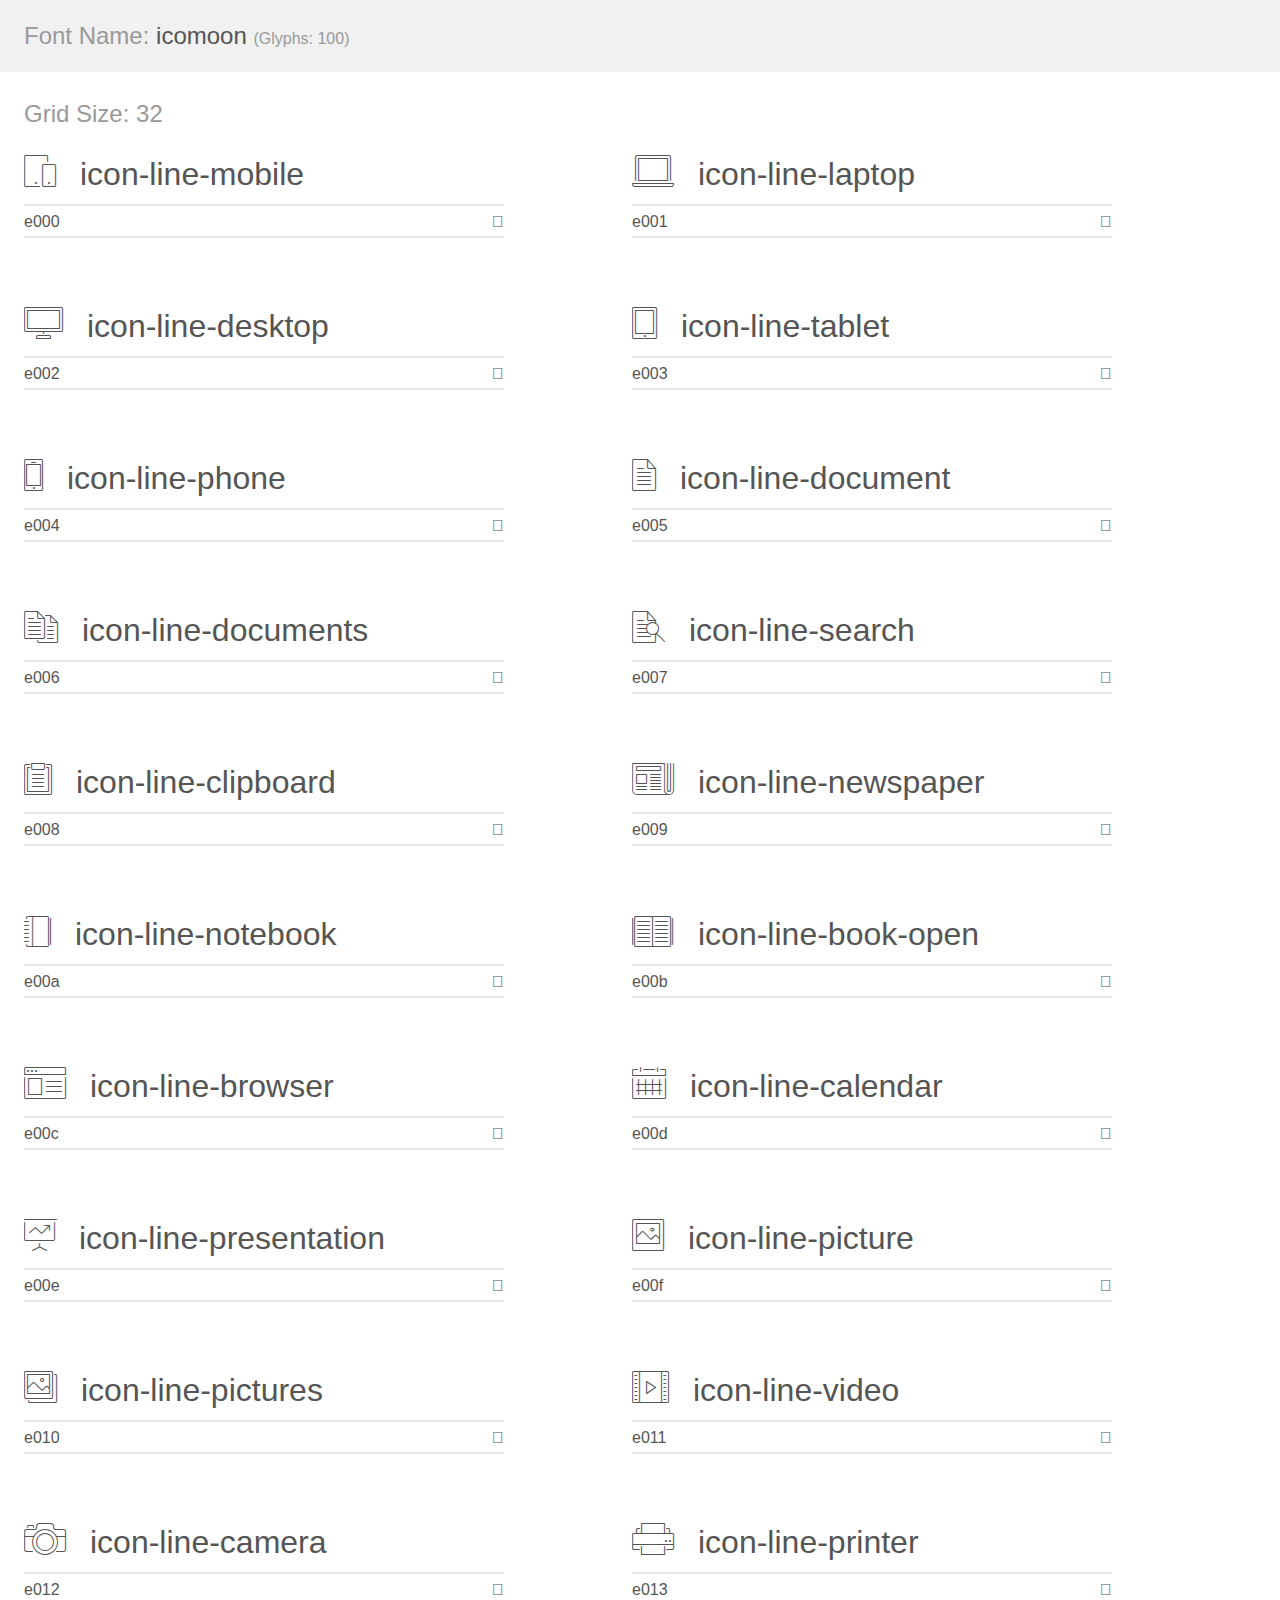
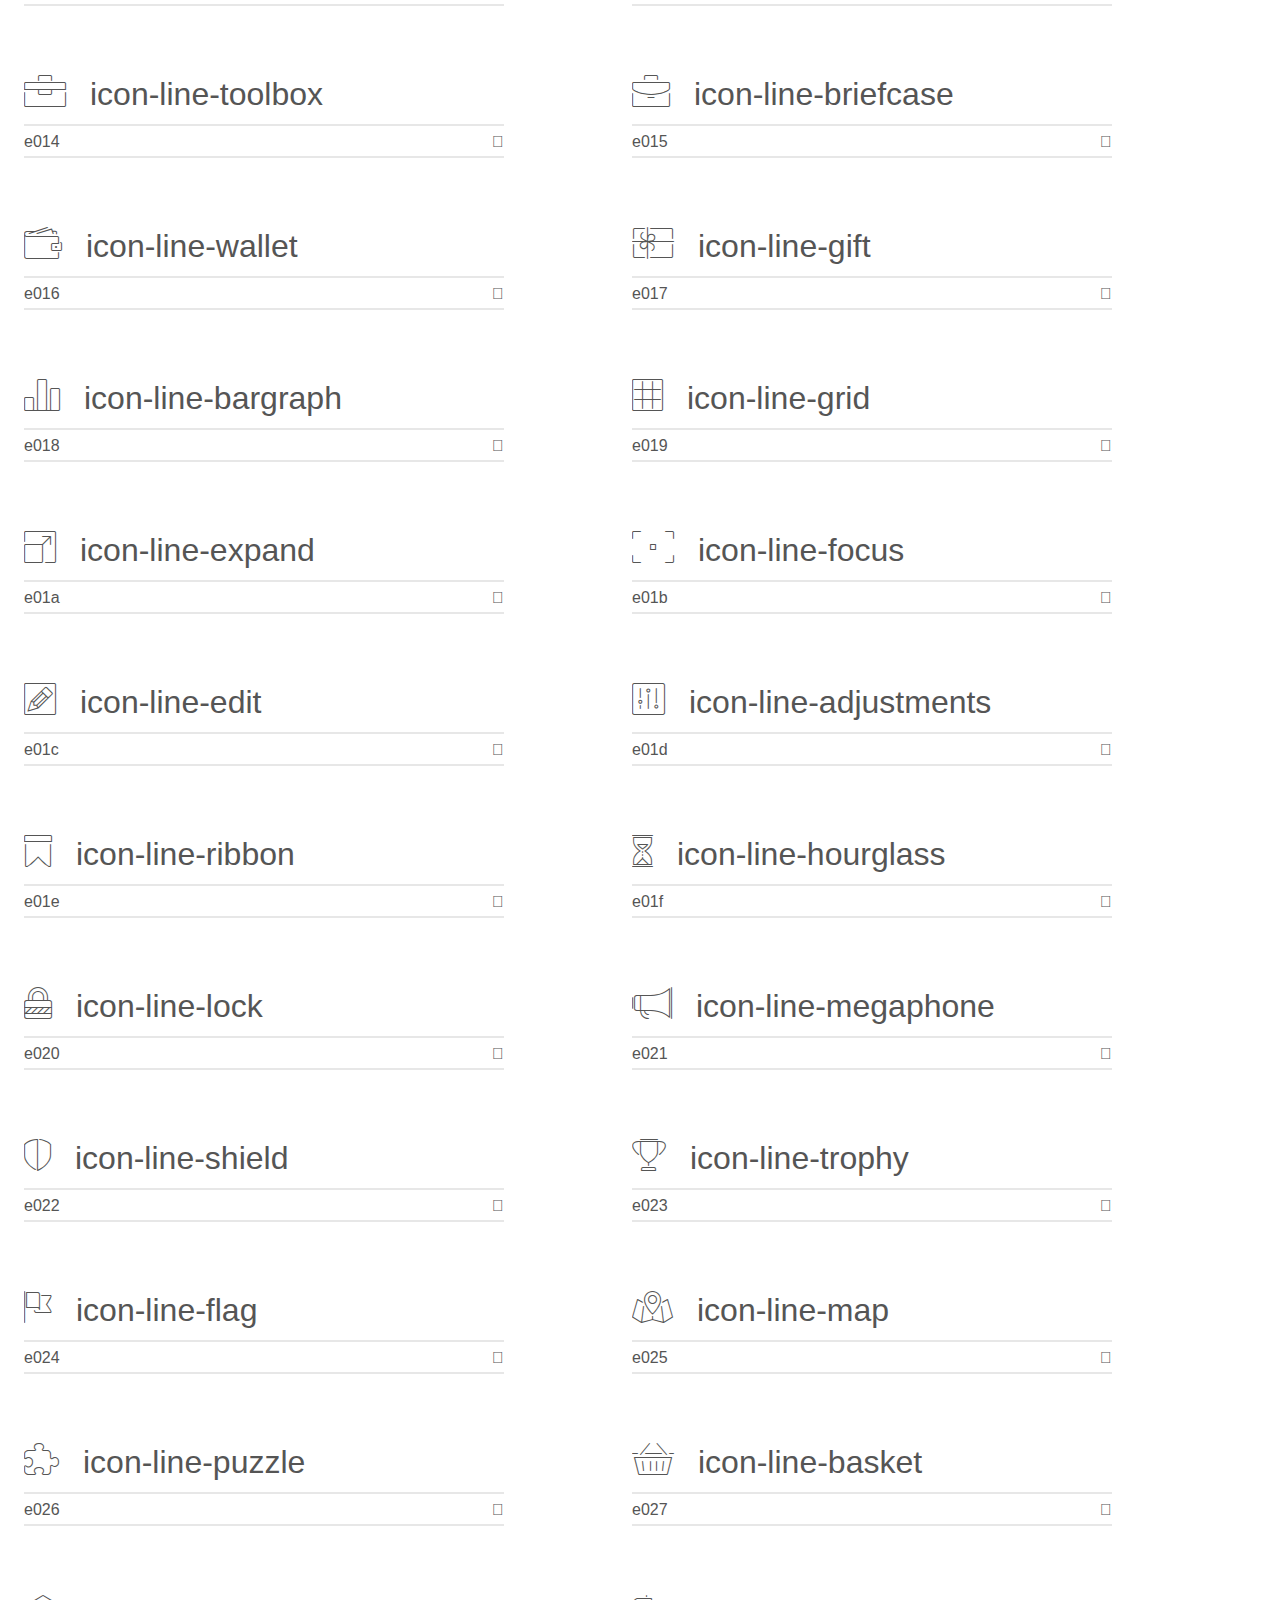
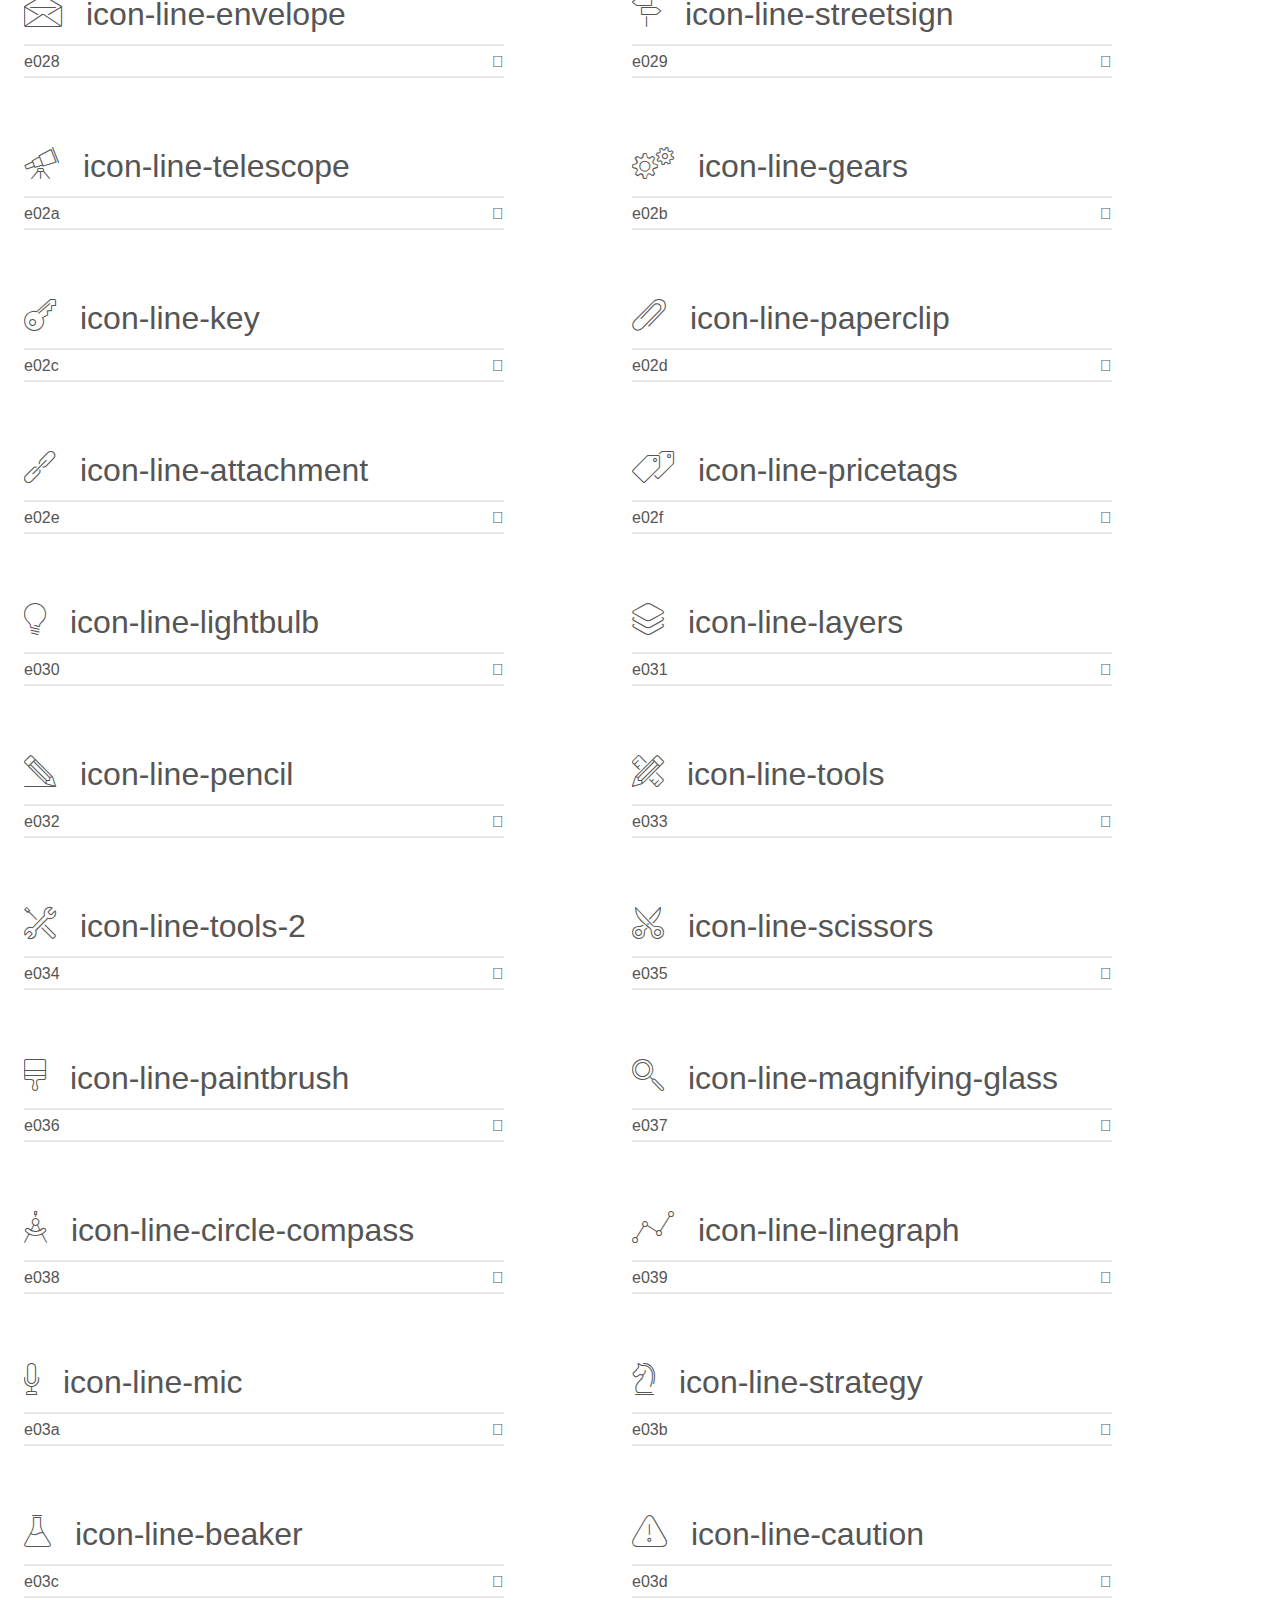
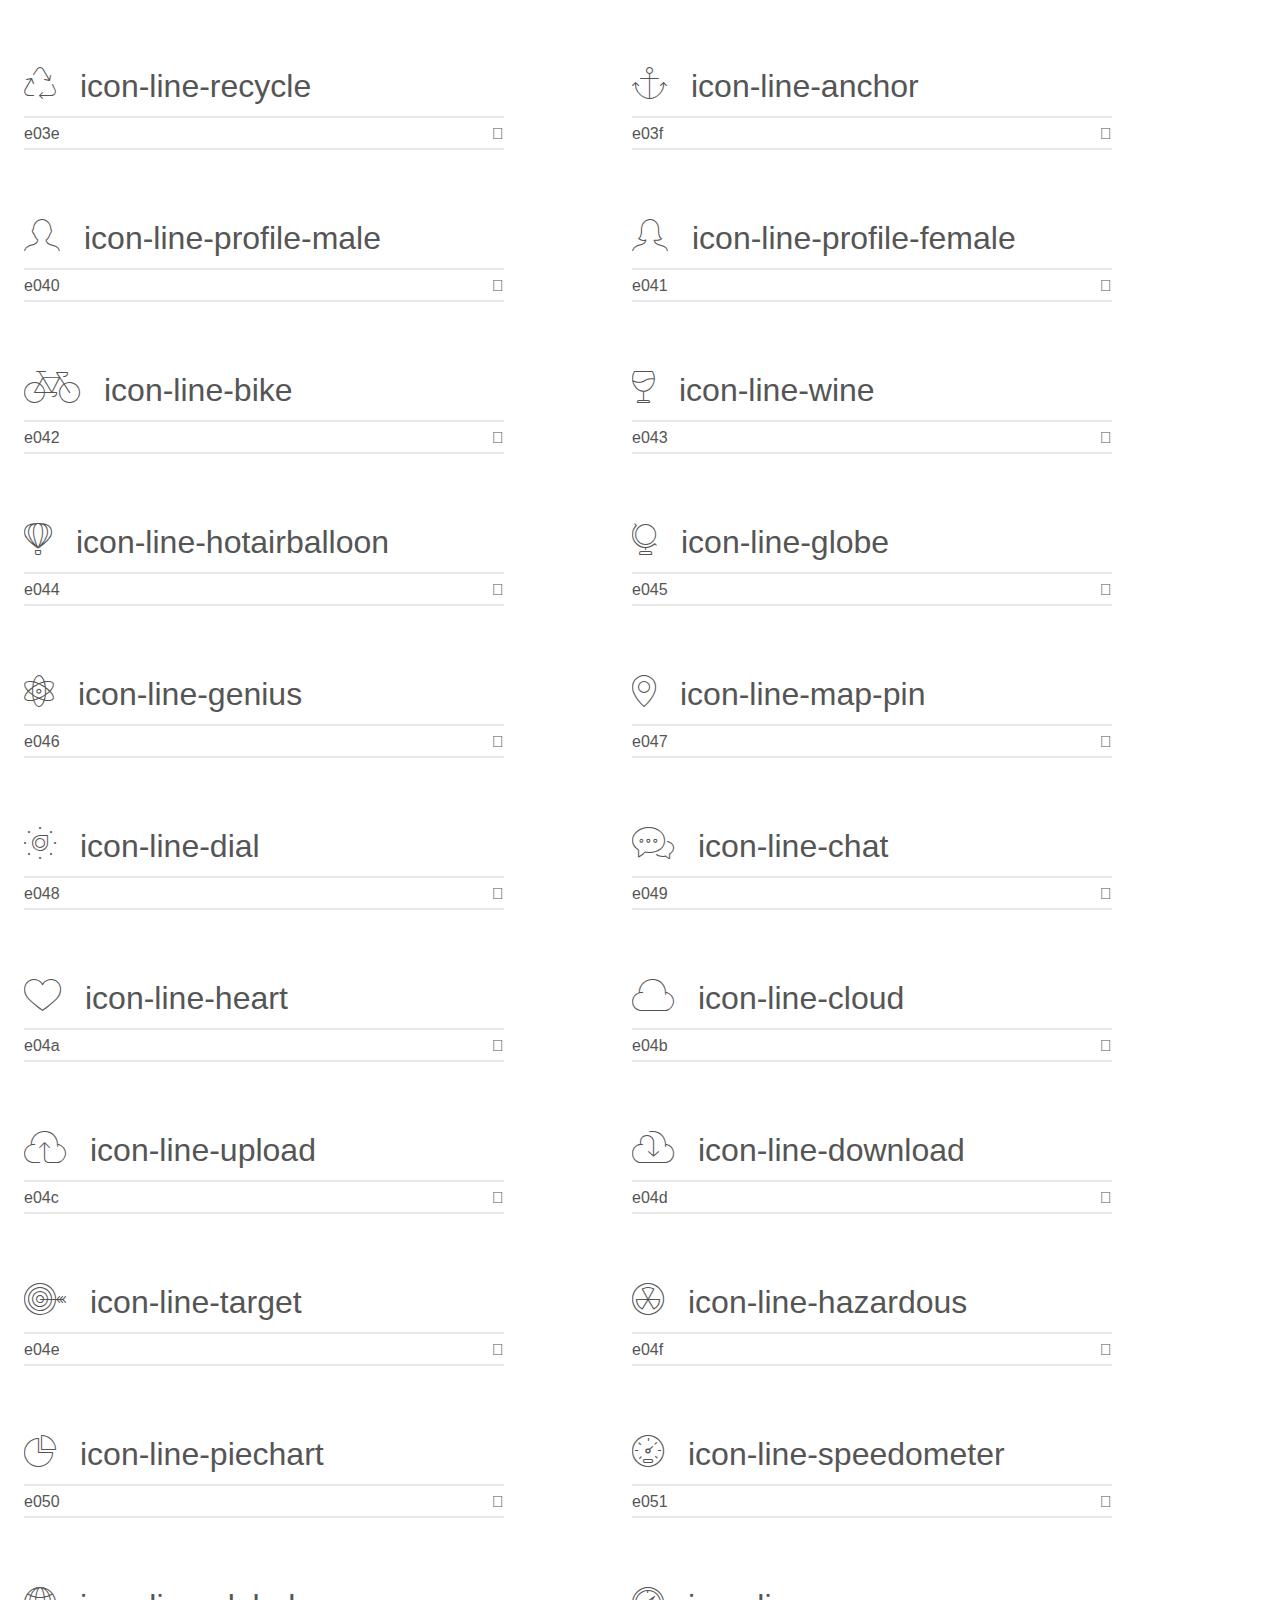
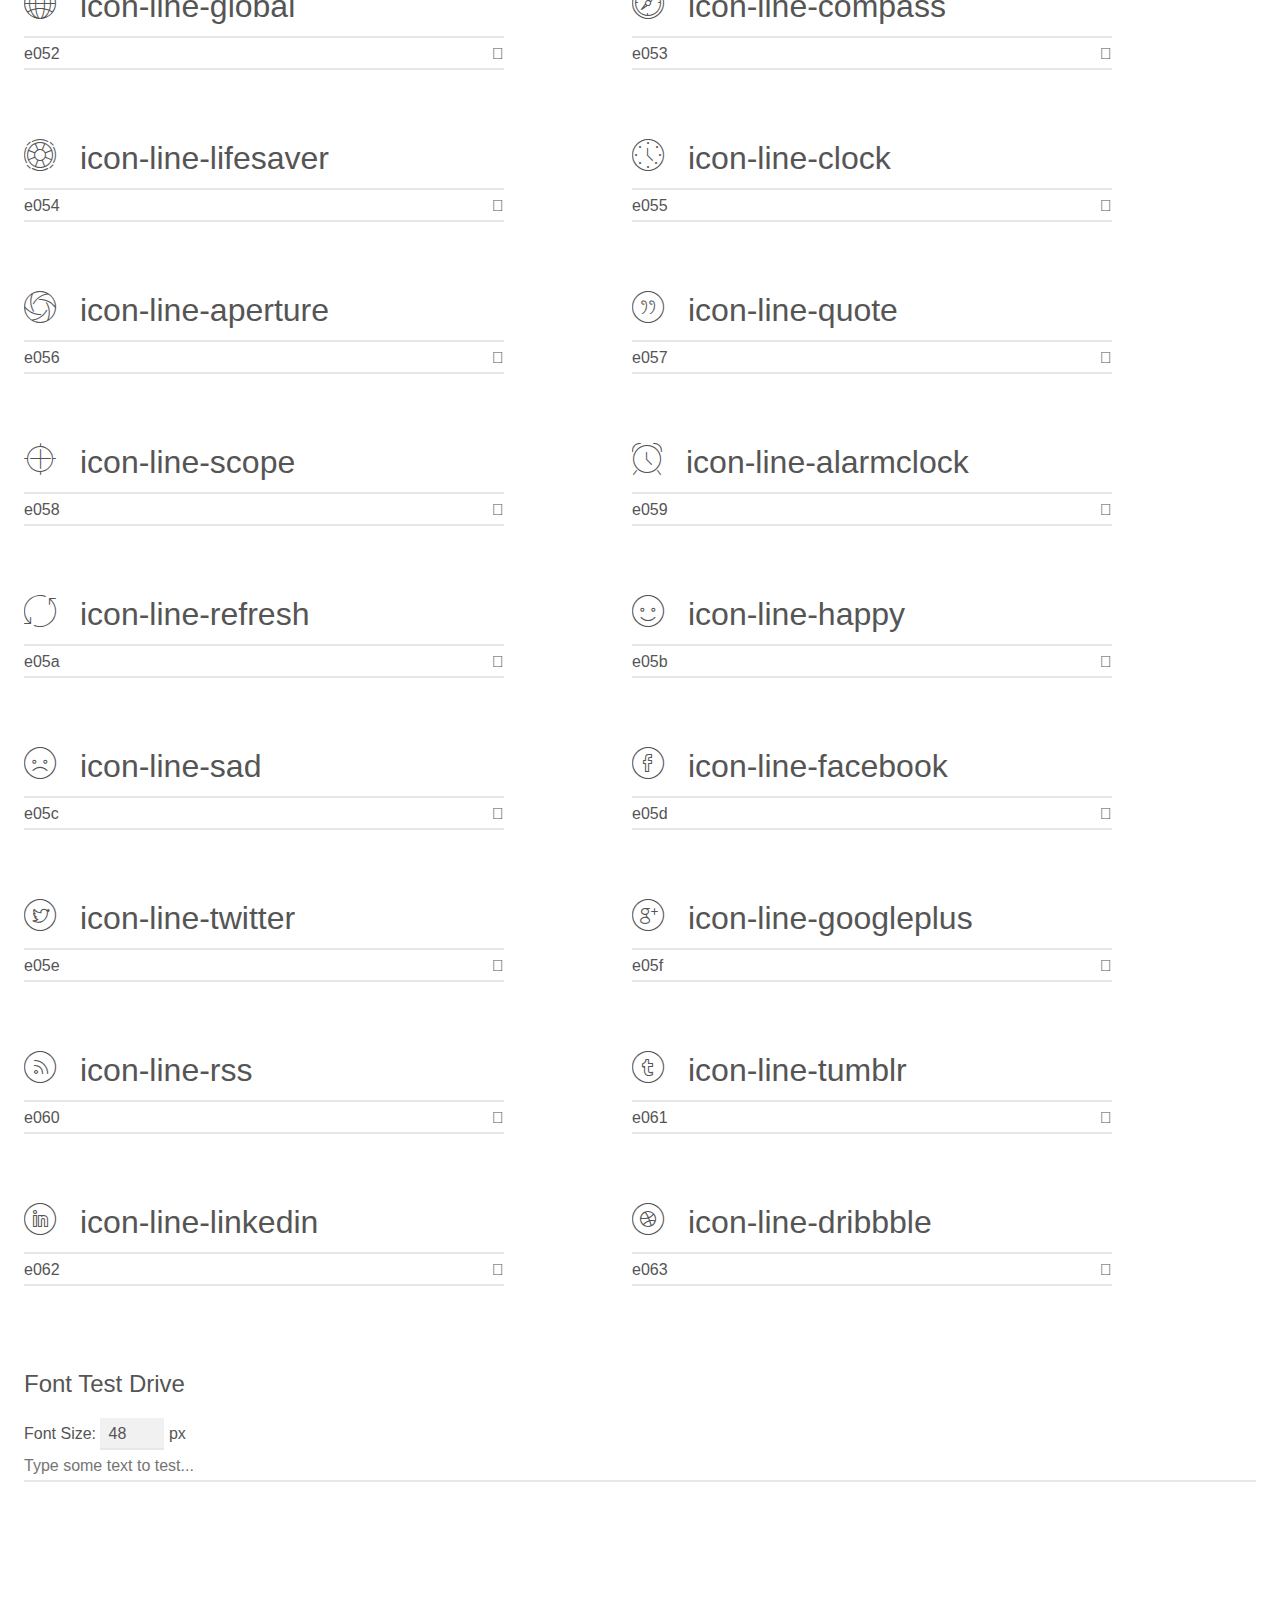
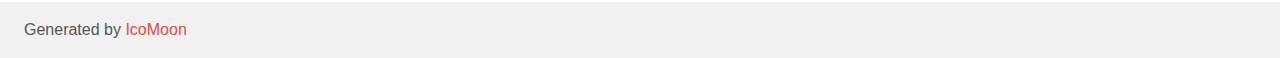
<file: src/main/resources/static/public/careers/fonts/line-icons/demo.html>
<!doctype html>
<html>
<head>
    <meta charset="utf-8">
    <title>IcoMoon Demo</title>
    <meta name="description" content="An Icon Font Generated By IcoMoon.io">
    <meta name="viewport" content="width=device-width, initial-scale=1">
    <link rel="stylesheet" href="demo-files/demo.css">
    <link rel="stylesheet" href="style.css"></head>
<body>
    <div class="bgc1 clearfix">
        <h1 class="mhmm mvm"><span class="fgc1">Font Name:</span> icomoon <small class="fgc1">(Glyphs:&nbsp;100)</small></h1>
    </div>
    <div class="clearfix mhl ptl">
        <h1 class="mvm mtn fgc1">Grid Size: 32</h1>
        <div class="glyph fs1">
            <div class="clearfix bshadow0 pbs">
                <span class="icon-line-mobile">
                
                </span>
                <span class="mls"> icon-line-mobile</span>
            </div>
            <fieldset class="fs0 size1of1 clearfix hidden-false">
                <input type="text" readonly value="e000" class="unit size1of2" />
                <input type="text" maxlength="1" readonly value="&#xe000;" class="unitRight size1of2 talign-right" />
            </fieldset>
            <div class="fs0 bshadow0 clearfix hidden-true">
                <span class="unit pvs fgc1">liga: </span>
                <input type="text" readonly value="" class="liga unitRight" />
            </div>
        </div>
        <div class="glyph fs1">
            <div class="clearfix bshadow0 pbs">
                <span class="icon-line-laptop">
                
                </span>
                <span class="mls"> icon-line-laptop</span>
            </div>
            <fieldset class="fs0 size1of1 clearfix hidden-false">
                <input type="text" readonly value="e001" class="unit size1of2" />
                <input type="text" maxlength="1" readonly value="&#xe001;" class="unitRight size1of2 talign-right" />
            </fieldset>
            <div class="fs0 bshadow0 clearfix hidden-true">
                <span class="unit pvs fgc1">liga: </span>
                <input type="text" readonly value="" class="liga unitRight" />
            </div>
        </div>
        <div class="glyph fs1">
            <div class="clearfix bshadow0 pbs">
                <span class="icon-line-desktop">
                
                </span>
                <span class="mls"> icon-line-desktop</span>
            </div>
            <fieldset class="fs0 size1of1 clearfix hidden-false">
                <input type="text" readonly value="e002" class="unit size1of2" />
                <input type="text" maxlength="1" readonly value="&#xe002;" class="unitRight size1of2 talign-right" />
            </fieldset>
            <div class="fs0 bshadow0 clearfix hidden-true">
                <span class="unit pvs fgc1">liga: </span>
                <input type="text" readonly value="" class="liga unitRight" />
            </div>
        </div>
        <div class="glyph fs1">
            <div class="clearfix bshadow0 pbs">
                <span class="icon-line-tablet">
                
                </span>
                <span class="mls"> icon-line-tablet</span>
            </div>
            <fieldset class="fs0 size1of1 clearfix hidden-false">
                <input type="text" readonly value="e003" class="unit size1of2" />
                <input type="text" maxlength="1" readonly value="&#xe003;" class="unitRight size1of2 talign-right" />
            </fieldset>
            <div class="fs0 bshadow0 clearfix hidden-true">
                <span class="unit pvs fgc1">liga: </span>
                <input type="text" readonly value="" class="liga unitRight" />
            </div>
        </div>
        <div class="glyph fs1">
            <div class="clearfix bshadow0 pbs">
                <span class="icon-line-phone">
                
                </span>
                <span class="mls"> icon-line-phone</span>
            </div>
            <fieldset class="fs0 size1of1 clearfix hidden-false">
                <input type="text" readonly value="e004" class="unit size1of2" />
                <input type="text" maxlength="1" readonly value="&#xe004;" class="unitRight size1of2 talign-right" />
            </fieldset>
            <div class="fs0 bshadow0 clearfix hidden-true">
                <span class="unit pvs fgc1">liga: </span>
                <input type="text" readonly value="" class="liga unitRight" />
            </div>
        </div>
        <div class="glyph fs1">
            <div class="clearfix bshadow0 pbs">
                <span class="icon-line-document">
                
                </span>
                <span class="mls"> icon-line-document</span>
            </div>
            <fieldset class="fs0 size1of1 clearfix hidden-false">
                <input type="text" readonly value="e005" class="unit size1of2" />
                <input type="text" maxlength="1" readonly value="&#xe005;" class="unitRight size1of2 talign-right" />
            </fieldset>
            <div class="fs0 bshadow0 clearfix hidden-true">
                <span class="unit pvs fgc1">liga: </span>
                <input type="text" readonly value="" class="liga unitRight" />
            </div>
        </div>
        <div class="glyph fs1">
            <div class="clearfix bshadow0 pbs">
                <span class="icon-line-documents">
                
                </span>
                <span class="mls"> icon-line-documents</span>
            </div>
            <fieldset class="fs0 size1of1 clearfix hidden-false">
                <input type="text" readonly value="e006" class="unit size1of2" />
                <input type="text" maxlength="1" readonly value="&#xe006;" class="unitRight size1of2 talign-right" />
            </fieldset>
            <div class="fs0 bshadow0 clearfix hidden-true">
                <span class="unit pvs fgc1">liga: </span>
                <input type="text" readonly value="" class="liga unitRight" />
            </div>
        </div>
        <div class="glyph fs1">
            <div class="clearfix bshadow0 pbs">
                <span class="icon-line-search">
                
                </span>
                <span class="mls"> icon-line-search</span>
            </div>
            <fieldset class="fs0 size1of1 clearfix hidden-false">
                <input type="text" readonly value="e007" class="unit size1of2" />
                <input type="text" maxlength="1" readonly value="&#xe007;" class="unitRight size1of2 talign-right" />
            </fieldset>
            <div class="fs0 bshadow0 clearfix hidden-true">
                <span class="unit pvs fgc1">liga: </span>
                <input type="text" readonly value="" class="liga unitRight" />
            </div>
        </div>
        <div class="glyph fs1">
            <div class="clearfix bshadow0 pbs">
                <span class="icon-line-clipboard">
                
                </span>
                <span class="mls"> icon-line-clipboard</span>
            </div>
            <fieldset class="fs0 size1of1 clearfix hidden-false">
                <input type="text" readonly value="e008" class="unit size1of2" />
                <input type="text" maxlength="1" readonly value="&#xe008;" class="unitRight size1of2 talign-right" />
            </fieldset>
            <div class="fs0 bshadow0 clearfix hidden-true">
                <span class="unit pvs fgc1">liga: </span>
                <input type="text" readonly value="" class="liga unitRight" />
            </div>
        </div>
        <div class="glyph fs1">
            <div class="clearfix bshadow0 pbs">
                <span class="icon-line-newspaper">
                
                </span>
                <span class="mls"> icon-line-newspaper</span>
            </div>
            <fieldset class="fs0 size1of1 clearfix hidden-false">
                <input type="text" readonly value="e009" class="unit size1of2" />
                <input type="text" maxlength="1" readonly value="&#xe009;" class="unitRight size1of2 talign-right" />
            </fieldset>
            <div class="fs0 bshadow0 clearfix hidden-true">
                <span class="unit pvs fgc1">liga: </span>
                <input type="text" readonly value="" class="liga unitRight" />
            </div>
        </div>
        <div class="glyph fs1">
            <div class="clearfix bshadow0 pbs">
                <span class="icon-line-notebook">
                
                </span>
                <span class="mls"> icon-line-notebook</span>
            </div>
            <fieldset class="fs0 size1of1 clearfix hidden-false">
                <input type="text" readonly value="e00a" class="unit size1of2" />
                <input type="text" maxlength="1" readonly value="&#xe00a;" class="unitRight size1of2 talign-right" />
            </fieldset>
            <div class="fs0 bshadow0 clearfix hidden-true">
                <span class="unit pvs fgc1">liga: </span>
                <input type="text" readonly value="" class="liga unitRight" />
            </div>
        </div>
        <div class="glyph fs1">
            <div class="clearfix bshadow0 pbs">
                <span class="icon-line-book-open">
                
                </span>
                <span class="mls"> icon-line-book-open</span>
            </div>
            <fieldset class="fs0 size1of1 clearfix hidden-false">
                <input type="text" readonly value="e00b" class="unit size1of2" />
                <input type="text" maxlength="1" readonly value="&#xe00b;" class="unitRight size1of2 talign-right" />
            </fieldset>
            <div class="fs0 bshadow0 clearfix hidden-true">
                <span class="unit pvs fgc1">liga: </span>
                <input type="text" readonly value="" class="liga unitRight" />
            </div>
        </div>
        <div class="glyph fs1">
            <div class="clearfix bshadow0 pbs">
                <span class="icon-line-browser">
                
                </span>
                <span class="mls"> icon-line-browser</span>
            </div>
            <fieldset class="fs0 size1of1 clearfix hidden-false">
                <input type="text" readonly value="e00c" class="unit size1of2" />
                <input type="text" maxlength="1" readonly value="&#xe00c;" class="unitRight size1of2 talign-right" />
            </fieldset>
            <div class="fs0 bshadow0 clearfix hidden-true">
                <span class="unit pvs fgc1">liga: </span>
                <input type="text" readonly value="" class="liga unitRight" />
            </div>
        </div>
        <div class="glyph fs1">
            <div class="clearfix bshadow0 pbs">
                <span class="icon-line-calendar">
                
                </span>
                <span class="mls"> icon-line-calendar</span>
            </div>
            <fieldset class="fs0 size1of1 clearfix hidden-false">
                <input type="text" readonly value="e00d" class="unit size1of2" />
                <input type="text" maxlength="1" readonly value="&#xe00d;" class="unitRight size1of2 talign-right" />
            </fieldset>
            <div class="fs0 bshadow0 clearfix hidden-true">
                <span class="unit pvs fgc1">liga: </span>
                <input type="text" readonly value="" class="liga unitRight" />
            </div>
        </div>
        <div class="glyph fs1">
            <div class="clearfix bshadow0 pbs">
                <span class="icon-line-presentation">
                
                </span>
                <span class="mls"> icon-line-presentation</span>
            </div>
            <fieldset class="fs0 size1of1 clearfix hidden-false">
                <input type="text" readonly value="e00e" class="unit size1of2" />
                <input type="text" maxlength="1" readonly value="&#xe00e;" class="unitRight size1of2 talign-right" />
            </fieldset>
            <div class="fs0 bshadow0 clearfix hidden-true">
                <span class="unit pvs fgc1">liga: </span>
                <input type="text" readonly value="" class="liga unitRight" />
            </div>
        </div>
        <div class="glyph fs1">
            <div class="clearfix bshadow0 pbs">
                <span class="icon-line-picture">
                
                </span>
                <span class="mls"> icon-line-picture</span>
            </div>
            <fieldset class="fs0 size1of1 clearfix hidden-false">
                <input type="text" readonly value="e00f" class="unit size1of2" />
                <input type="text" maxlength="1" readonly value="&#xe00f;" class="unitRight size1of2 talign-right" />
            </fieldset>
            <div class="fs0 bshadow0 clearfix hidden-true">
                <span class="unit pvs fgc1">liga: </span>
                <input type="text" readonly value="" class="liga unitRight" />
            </div>
        </div>
        <div class="glyph fs1">
            <div class="clearfix bshadow0 pbs">
                <span class="icon-line-pictures">
                
                </span>
                <span class="mls"> icon-line-pictures</span>
            </div>
            <fieldset class="fs0 size1of1 clearfix hidden-false">
                <input type="text" readonly value="e010" class="unit size1of2" />
                <input type="text" maxlength="1" readonly value="&#xe010;" class="unitRight size1of2 talign-right" />
            </fieldset>
            <div class="fs0 bshadow0 clearfix hidden-true">
                <span class="unit pvs fgc1">liga: </span>
                <input type="text" readonly value="" class="liga unitRight" />
            </div>
        </div>
        <div class="glyph fs1">
            <div class="clearfix bshadow0 pbs">
                <span class="icon-line-video">
                
                </span>
                <span class="mls"> icon-line-video</span>
            </div>
            <fieldset class="fs0 size1of1 clearfix hidden-false">
                <input type="text" readonly value="e011" class="unit size1of2" />
                <input type="text" maxlength="1" readonly value="&#xe011;" class="unitRight size1of2 talign-right" />
            </fieldset>
            <div class="fs0 bshadow0 clearfix hidden-true">
                <span class="unit pvs fgc1">liga: </span>
                <input type="text" readonly value="" class="liga unitRight" />
            </div>
        </div>
        <div class="glyph fs1">
            <div class="clearfix bshadow0 pbs">
                <span class="icon-line-camera">
                
                </span>
                <span class="mls"> icon-line-camera</span>
            </div>
            <fieldset class="fs0 size1of1 clearfix hidden-false">
                <input type="text" readonly value="e012" class="unit size1of2" />
                <input type="text" maxlength="1" readonly value="&#xe012;" class="unitRight size1of2 talign-right" />
            </fieldset>
            <div class="fs0 bshadow0 clearfix hidden-true">
                <span class="unit pvs fgc1">liga: </span>
                <input type="text" readonly value="" class="liga unitRight" />
            </div>
        </div>
        <div class="glyph fs1">
            <div class="clearfix bshadow0 pbs">
                <span class="icon-line-printer">
                
                </span>
                <span class="mls"> icon-line-printer</span>
            </div>
            <fieldset class="fs0 size1of1 clearfix hidden-false">
                <input type="text" readonly value="e013" class="unit size1of2" />
                <input type="text" maxlength="1" readonly value="&#xe013;" class="unitRight size1of2 talign-right" />
            </fieldset>
            <div class="fs0 bshadow0 clearfix hidden-true">
                <span class="unit pvs fgc1">liga: </span>
                <input type="text" readonly value="" class="liga unitRight" />
            </div>
        </div>
        <div class="glyph fs1">
            <div class="clearfix bshadow0 pbs">
                <span class="icon-line-toolbox">
                
                </span>
                <span class="mls"> icon-line-toolbox</span>
            </div>
            <fieldset class="fs0 size1of1 clearfix hidden-false">
                <input type="text" readonly value="e014" class="unit size1of2" />
                <input type="text" maxlength="1" readonly value="&#xe014;" class="unitRight size1of2 talign-right" />
            </fieldset>
            <div class="fs0 bshadow0 clearfix hidden-true">
                <span class="unit pvs fgc1">liga: </span>
                <input type="text" readonly value="" class="liga unitRight" />
            </div>
        </div>
        <div class="glyph fs1">
            <div class="clearfix bshadow0 pbs">
                <span class="icon-line-briefcase">
                
                </span>
                <span class="mls"> icon-line-briefcase</span>
            </div>
            <fieldset class="fs0 size1of1 clearfix hidden-false">
                <input type="text" readonly value="e015" class="unit size1of2" />
                <input type="text" maxlength="1" readonly value="&#xe015;" class="unitRight size1of2 talign-right" />
            </fieldset>
            <div class="fs0 bshadow0 clearfix hidden-true">
                <span class="unit pvs fgc1">liga: </span>
                <input type="text" readonly value="" class="liga unitRight" />
            </div>
        </div>
        <div class="glyph fs1">
            <div class="clearfix bshadow0 pbs">
                <span class="icon-line-wallet">
                
                </span>
                <span class="mls"> icon-line-wallet</span>
            </div>
            <fieldset class="fs0 size1of1 clearfix hidden-false">
                <input type="text" readonly value="e016" class="unit size1of2" />
                <input type="text" maxlength="1" readonly value="&#xe016;" class="unitRight size1of2 talign-right" />
            </fieldset>
            <div class="fs0 bshadow0 clearfix hidden-true">
                <span class="unit pvs fgc1">liga: </span>
                <input type="text" readonly value="" class="liga unitRight" />
            </div>
        </div>
        <div class="glyph fs1">
            <div class="clearfix bshadow0 pbs">
                <span class="icon-line-gift">
                
                </span>
                <span class="mls"> icon-line-gift</span>
            </div>
            <fieldset class="fs0 size1of1 clearfix hidden-false">
                <input type="text" readonly value="e017" class="unit size1of2" />
                <input type="text" maxlength="1" readonly value="&#xe017;" class="unitRight size1of2 talign-right" />
            </fieldset>
            <div class="fs0 bshadow0 clearfix hidden-true">
                <span class="unit pvs fgc1">liga: </span>
                <input type="text" readonly value="" class="liga unitRight" />
            </div>
        </div>
        <div class="glyph fs1">
            <div class="clearfix bshadow0 pbs">
                <span class="icon-line-bargraph">
                
                </span>
                <span class="mls"> icon-line-bargraph</span>
            </div>
            <fieldset class="fs0 size1of1 clearfix hidden-false">
                <input type="text" readonly value="e018" class="unit size1of2" />
                <input type="text" maxlength="1" readonly value="&#xe018;" class="unitRight size1of2 talign-right" />
            </fieldset>
            <div class="fs0 bshadow0 clearfix hidden-true">
                <span class="unit pvs fgc1">liga: </span>
                <input type="text" readonly value="" class="liga unitRight" />
            </div>
        </div>
        <div class="glyph fs1">
            <div class="clearfix bshadow0 pbs">
                <span class="icon-line-grid">
                
                </span>
                <span class="mls"> icon-line-grid</span>
            </div>
            <fieldset class="fs0 size1of1 clearfix hidden-false">
                <input type="text" readonly value="e019" class="unit size1of2" />
                <input type="text" maxlength="1" readonly value="&#xe019;" class="unitRight size1of2 talign-right" />
            </fieldset>
            <div class="fs0 bshadow0 clearfix hidden-true">
                <span class="unit pvs fgc1">liga: </span>
                <input type="text" readonly value="" class="liga unitRight" />
            </div>
        </div>
        <div class="glyph fs1">
            <div class="clearfix bshadow0 pbs">
                <span class="icon-line-expand">
                
                </span>
                <span class="mls"> icon-line-expand</span>
            </div>
            <fieldset class="fs0 size1of1 clearfix hidden-false">
                <input type="text" readonly value="e01a" class="unit size1of2" />
                <input type="text" maxlength="1" readonly value="&#xe01a;" class="unitRight size1of2 talign-right" />
            </fieldset>
            <div class="fs0 bshadow0 clearfix hidden-true">
                <span class="unit pvs fgc1">liga: </span>
                <input type="text" readonly value="" class="liga unitRight" />
            </div>
        </div>
        <div class="glyph fs1">
            <div class="clearfix bshadow0 pbs">
                <span class="icon-line-focus">
                
                </span>
                <span class="mls"> icon-line-focus</span>
            </div>
            <fieldset class="fs0 size1of1 clearfix hidden-false">
                <input type="text" readonly value="e01b" class="unit size1of2" />
                <input type="text" maxlength="1" readonly value="&#xe01b;" class="unitRight size1of2 talign-right" />
            </fieldset>
            <div class="fs0 bshadow0 clearfix hidden-true">
                <span class="unit pvs fgc1">liga: </span>
                <input type="text" readonly value="" class="liga unitRight" />
            </div>
        </div>
        <div class="glyph fs1">
            <div class="clearfix bshadow0 pbs">
                <span class="icon-line-edit">
                
                </span>
                <span class="mls"> icon-line-edit</span>
            </div>
            <fieldset class="fs0 size1of1 clearfix hidden-false">
                <input type="text" readonly value="e01c" class="unit size1of2" />
                <input type="text" maxlength="1" readonly value="&#xe01c;" class="unitRight size1of2 talign-right" />
            </fieldset>
            <div class="fs0 bshadow0 clearfix hidden-true">
                <span class="unit pvs fgc1">liga: </span>
                <input type="text" readonly value="" class="liga unitRight" />
            </div>
        </div>
        <div class="glyph fs1">
            <div class="clearfix bshadow0 pbs">
                <span class="icon-line-adjustments">
                
                </span>
                <span class="mls"> icon-line-adjustments</span>
            </div>
            <fieldset class="fs0 size1of1 clearfix hidden-false">
                <input type="text" readonly value="e01d" class="unit size1of2" />
                <input type="text" maxlength="1" readonly value="&#xe01d;" class="unitRight size1of2 talign-right" />
            </fieldset>
            <div class="fs0 bshadow0 clearfix hidden-true">
                <span class="unit pvs fgc1">liga: </span>
                <input type="text" readonly value="" class="liga unitRight" />
            </div>
        </div>
        <div class="glyph fs1">
            <div class="clearfix bshadow0 pbs">
                <span class="icon-line-ribbon">
                
                </span>
                <span class="mls"> icon-line-ribbon</span>
            </div>
            <fieldset class="fs0 size1of1 clearfix hidden-false">
                <input type="text" readonly value="e01e" class="unit size1of2" />
                <input type="text" maxlength="1" readonly value="&#xe01e;" class="unitRight size1of2 talign-right" />
            </fieldset>
            <div class="fs0 bshadow0 clearfix hidden-true">
                <span class="unit pvs fgc1">liga: </span>
                <input type="text" readonly value="" class="liga unitRight" />
            </div>
        </div>
        <div class="glyph fs1">
            <div class="clearfix bshadow0 pbs">
                <span class="icon-line-hourglass">
                
                </span>
                <span class="mls"> icon-line-hourglass</span>
            </div>
            <fieldset class="fs0 size1of1 clearfix hidden-false">
                <input type="text" readonly value="e01f" class="unit size1of2" />
                <input type="text" maxlength="1" readonly value="&#xe01f;" class="unitRight size1of2 talign-right" />
            </fieldset>
            <div class="fs0 bshadow0 clearfix hidden-true">
                <span class="unit pvs fgc1">liga: </span>
                <input type="text" readonly value="" class="liga unitRight" />
            </div>
        </div>
        <div class="glyph fs1">
            <div class="clearfix bshadow0 pbs">
                <span class="icon-line-lock">
                
                </span>
                <span class="mls"> icon-line-lock</span>
            </div>
            <fieldset class="fs0 size1of1 clearfix hidden-false">
                <input type="text" readonly value="e020" class="unit size1of2" />
                <input type="text" maxlength="1" readonly value="&#xe020;" class="unitRight size1of2 talign-right" />
            </fieldset>
            <div class="fs0 bshadow0 clearfix hidden-true">
                <span class="unit pvs fgc1">liga: </span>
                <input type="text" readonly value="" class="liga unitRight" />
            </div>
        </div>
        <div class="glyph fs1">
            <div class="clearfix bshadow0 pbs">
                <span class="icon-line-megaphone">
                
                </span>
                <span class="mls"> icon-line-megaphone</span>
            </div>
            <fieldset class="fs0 size1of1 clearfix hidden-false">
                <input type="text" readonly value="e021" class="unit size1of2" />
                <input type="text" maxlength="1" readonly value="&#xe021;" class="unitRight size1of2 talign-right" />
            </fieldset>
            <div class="fs0 bshadow0 clearfix hidden-true">
                <span class="unit pvs fgc1">liga: </span>
                <input type="text" readonly value="" class="liga unitRight" />
            </div>
        </div>
        <div class="glyph fs1">
            <div class="clearfix bshadow0 pbs">
                <span class="icon-line-shield">
                
                </span>
                <span class="mls"> icon-line-shield</span>
            </div>
            <fieldset class="fs0 size1of1 clearfix hidden-false">
                <input type="text" readonly value="e022" class="unit size1of2" />
                <input type="text" maxlength="1" readonly value="&#xe022;" class="unitRight size1of2 talign-right" />
            </fieldset>
            <div class="fs0 bshadow0 clearfix hidden-true">
                <span class="unit pvs fgc1">liga: </span>
                <input type="text" readonly value="" class="liga unitRight" />
            </div>
        </div>
        <div class="glyph fs1">
            <div class="clearfix bshadow0 pbs">
                <span class="icon-line-trophy">
                
                </span>
                <span class="mls"> icon-line-trophy</span>
            </div>
            <fieldset class="fs0 size1of1 clearfix hidden-false">
                <input type="text" readonly value="e023" class="unit size1of2" />
                <input type="text" maxlength="1" readonly value="&#xe023;" class="unitRight size1of2 talign-right" />
            </fieldset>
            <div class="fs0 bshadow0 clearfix hidden-true">
                <span class="unit pvs fgc1">liga: </span>
                <input type="text" readonly value="" class="liga unitRight" />
            </div>
        </div>
        <div class="glyph fs1">
            <div class="clearfix bshadow0 pbs">
                <span class="icon-line-flag">
                
                </span>
                <span class="mls"> icon-line-flag</span>
            </div>
            <fieldset class="fs0 size1of1 clearfix hidden-false">
                <input type="text" readonly value="e024" class="unit size1of2" />
                <input type="text" maxlength="1" readonly value="&#xe024;" class="unitRight size1of2 talign-right" />
            </fieldset>
            <div class="fs0 bshadow0 clearfix hidden-true">
                <span class="unit pvs fgc1">liga: </span>
                <input type="text" readonly value="" class="liga unitRight" />
            </div>
        </div>
        <div class="glyph fs1">
            <div class="clearfix bshadow0 pbs">
                <span class="icon-line-map">
                
                </span>
                <span class="mls"> icon-line-map</span>
            </div>
            <fieldset class="fs0 size1of1 clearfix hidden-false">
                <input type="text" readonly value="e025" class="unit size1of2" />
                <input type="text" maxlength="1" readonly value="&#xe025;" class="unitRight size1of2 talign-right" />
            </fieldset>
            <div class="fs0 bshadow0 clearfix hidden-true">
                <span class="unit pvs fgc1">liga: </span>
                <input type="text" readonly value="" class="liga unitRight" />
            </div>
        </div>
        <div class="glyph fs1">
            <div class="clearfix bshadow0 pbs">
                <span class="icon-line-puzzle">
                
                </span>
                <span class="mls"> icon-line-puzzle</span>
            </div>
            <fieldset class="fs0 size1of1 clearfix hidden-false">
                <input type="text" readonly value="e026" class="unit size1of2" />
                <input type="text" maxlength="1" readonly value="&#xe026;" class="unitRight size1of2 talign-right" />
            </fieldset>
            <div class="fs0 bshadow0 clearfix hidden-true">
                <span class="unit pvs fgc1">liga: </span>
                <input type="text" readonly value="" class="liga unitRight" />
            </div>
        </div>
        <div class="glyph fs1">
            <div class="clearfix bshadow0 pbs">
                <span class="icon-line-basket">
                
                </span>
                <span class="mls"> icon-line-basket</span>
            </div>
            <fieldset class="fs0 size1of1 clearfix hidden-false">
                <input type="text" readonly value="e027" class="unit size1of2" />
                <input type="text" maxlength="1" readonly value="&#xe027;" class="unitRight size1of2 talign-right" />
            </fieldset>
            <div class="fs0 bshadow0 clearfix hidden-true">
                <span class="unit pvs fgc1">liga: </span>
                <input type="text" readonly value="" class="liga unitRight" />
            </div>
        </div>
        <div class="glyph fs1">
            <div class="clearfix bshadow0 pbs">
                <span class="icon-line-envelope">
                
                </span>
                <span class="mls"> icon-line-envelope</span>
            </div>
            <fieldset class="fs0 size1of1 clearfix hidden-false">
                <input type="text" readonly value="e028" class="unit size1of2" />
                <input type="text" maxlength="1" readonly value="&#xe028;" class="unitRight size1of2 talign-right" />
            </fieldset>
            <div class="fs0 bshadow0 clearfix hidden-true">
                <span class="unit pvs fgc1">liga: </span>
                <input type="text" readonly value="" class="liga unitRight" />
            </div>
        </div>
        <div class="glyph fs1">
            <div class="clearfix bshadow0 pbs">
                <span class="icon-line-streetsign">
                
                </span>
                <span class="mls"> icon-line-streetsign</span>
            </div>
            <fieldset class="fs0 size1of1 clearfix hidden-false">
                <input type="text" readonly value="e029" class="unit size1of2" />
                <input type="text" maxlength="1" readonly value="&#xe029;" class="unitRight size1of2 talign-right" />
            </fieldset>
            <div class="fs0 bshadow0 clearfix hidden-true">
                <span class="unit pvs fgc1">liga: </span>
                <input type="text" readonly value="" class="liga unitRight" />
            </div>
        </div>
        <div class="glyph fs1">
            <div class="clearfix bshadow0 pbs">
                <span class="icon-line-telescope">
                
                </span>
                <span class="mls"> icon-line-telescope</span>
            </div>
            <fieldset class="fs0 size1of1 clearfix hidden-false">
                <input type="text" readonly value="e02a" class="unit size1of2" />
                <input type="text" maxlength="1" readonly value="&#xe02a;" class="unitRight size1of2 talign-right" />
            </fieldset>
            <div class="fs0 bshadow0 clearfix hidden-true">
                <span class="unit pvs fgc1">liga: </span>
                <input type="text" readonly value="" class="liga unitRight" />
            </div>
        </div>
        <div class="glyph fs1">
            <div class="clearfix bshadow0 pbs">
                <span class="icon-line-gears">
                
                </span>
                <span class="mls"> icon-line-gears</span>
            </div>
            <fieldset class="fs0 size1of1 clearfix hidden-false">
                <input type="text" readonly value="e02b" class="unit size1of2" />
                <input type="text" maxlength="1" readonly value="&#xe02b;" class="unitRight size1of2 talign-right" />
            </fieldset>
            <div class="fs0 bshadow0 clearfix hidden-true">
                <span class="unit pvs fgc1">liga: </span>
                <input type="text" readonly value="" class="liga unitRight" />
            </div>
        </div>
        <div class="glyph fs1">
            <div class="clearfix bshadow0 pbs">
                <span class="icon-line-key">
                
                </span>
                <span class="mls"> icon-line-key</span>
            </div>
            <fieldset class="fs0 size1of1 clearfix hidden-false">
                <input type="text" readonly value="e02c" class="unit size1of2" />
                <input type="text" maxlength="1" readonly value="&#xe02c;" class="unitRight size1of2 talign-right" />
            </fieldset>
            <div class="fs0 bshadow0 clearfix hidden-true">
                <span class="unit pvs fgc1">liga: </span>
                <input type="text" readonly value="" class="liga unitRight" />
            </div>
        </div>
        <div class="glyph fs1">
            <div class="clearfix bshadow0 pbs">
                <span class="icon-line-paperclip">
                
                </span>
                <span class="mls"> icon-line-paperclip</span>
            </div>
            <fieldset class="fs0 size1of1 clearfix hidden-false">
                <input type="text" readonly value="e02d" class="unit size1of2" />
                <input type="text" maxlength="1" readonly value="&#xe02d;" class="unitRight size1of2 talign-right" />
            </fieldset>
            <div class="fs0 bshadow0 clearfix hidden-true">
                <span class="unit pvs fgc1">liga: </span>
                <input type="text" readonly value="" class="liga unitRight" />
            </div>
        </div>
        <div class="glyph fs1">
            <div class="clearfix bshadow0 pbs">
                <span class="icon-line-attachment">
                
                </span>
                <span class="mls"> icon-line-attachment</span>
            </div>
            <fieldset class="fs0 size1of1 clearfix hidden-false">
                <input type="text" readonly value="e02e" class="unit size1of2" />
                <input type="text" maxlength="1" readonly value="&#xe02e;" class="unitRight size1of2 talign-right" />
            </fieldset>
            <div class="fs0 bshadow0 clearfix hidden-true">
                <span class="unit pvs fgc1">liga: </span>
                <input type="text" readonly value="" class="liga unitRight" />
            </div>
        </div>
        <div class="glyph fs1">
            <div class="clearfix bshadow0 pbs">
                <span class="icon-line-pricetags">
                
                </span>
                <span class="mls"> icon-line-pricetags</span>
            </div>
            <fieldset class="fs0 size1of1 clearfix hidden-false">
                <input type="text" readonly value="e02f" class="unit size1of2" />
                <input type="text" maxlength="1" readonly value="&#xe02f;" class="unitRight size1of2 talign-right" />
            </fieldset>
            <div class="fs0 bshadow0 clearfix hidden-true">
                <span class="unit pvs fgc1">liga: </span>
                <input type="text" readonly value="" class="liga unitRight" />
            </div>
        </div>
        <div class="glyph fs1">
            <div class="clearfix bshadow0 pbs">
                <span class="icon-line-lightbulb">
                
                </span>
                <span class="mls"> icon-line-lightbulb</span>
            </div>
            <fieldset class="fs0 size1of1 clearfix hidden-false">
                <input type="text" readonly value="e030" class="unit size1of2" />
                <input type="text" maxlength="1" readonly value="&#xe030;" class="unitRight size1of2 talign-right" />
            </fieldset>
            <div class="fs0 bshadow0 clearfix hidden-true">
                <span class="unit pvs fgc1">liga: </span>
                <input type="text" readonly value="" class="liga unitRight" />
            </div>
        </div>
        <div class="glyph fs1">
            <div class="clearfix bshadow0 pbs">
                <span class="icon-line-layers">
                
                </span>
                <span class="mls"> icon-line-layers</span>
            </div>
            <fieldset class="fs0 size1of1 clearfix hidden-false">
                <input type="text" readonly value="e031" class="unit size1of2" />
                <input type="text" maxlength="1" readonly value="&#xe031;" class="unitRight size1of2 talign-right" />
            </fieldset>
            <div class="fs0 bshadow0 clearfix hidden-true">
                <span class="unit pvs fgc1">liga: </span>
                <input type="text" readonly value="" class="liga unitRight" />
            </div>
        </div>
        <div class="glyph fs1">
            <div class="clearfix bshadow0 pbs">
                <span class="icon-line-pencil">
                
                </span>
                <span class="mls"> icon-line-pencil</span>
            </div>
            <fieldset class="fs0 size1of1 clearfix hidden-false">
                <input type="text" readonly value="e032" class="unit size1of2" />
                <input type="text" maxlength="1" readonly value="&#xe032;" class="unitRight size1of2 talign-right" />
            </fieldset>
            <div class="fs0 bshadow0 clearfix hidden-true">
                <span class="unit pvs fgc1">liga: </span>
                <input type="text" readonly value="" class="liga unitRight" />
            </div>
        </div>
        <div class="glyph fs1">
            <div class="clearfix bshadow0 pbs">
                <span class="icon-line-tools">
                
                </span>
                <span class="mls"> icon-line-tools</span>
            </div>
            <fieldset class="fs0 size1of1 clearfix hidden-false">
                <input type="text" readonly value="e033" class="unit size1of2" />
                <input type="text" maxlength="1" readonly value="&#xe033;" class="unitRight size1of2 talign-right" />
            </fieldset>
            <div class="fs0 bshadow0 clearfix hidden-true">
                <span class="unit pvs fgc1">liga: </span>
                <input type="text" readonly value="" class="liga unitRight" />
            </div>
        </div>
        <div class="glyph fs1">
            <div class="clearfix bshadow0 pbs">
                <span class="icon-line-tools-2">
                
                </span>
                <span class="mls"> icon-line-tools-2</span>
            </div>
            <fieldset class="fs0 size1of1 clearfix hidden-false">
                <input type="text" readonly value="e034" class="unit size1of2" />
                <input type="text" maxlength="1" readonly value="&#xe034;" class="unitRight size1of2 talign-right" />
            </fieldset>
            <div class="fs0 bshadow0 clearfix hidden-true">
                <span class="unit pvs fgc1">liga: </span>
                <input type="text" readonly value="" class="liga unitRight" />
            </div>
        </div>
        <div class="glyph fs1">
            <div class="clearfix bshadow0 pbs">
                <span class="icon-line-scissors">
                
                </span>
                <span class="mls"> icon-line-scissors</span>
            </div>
            <fieldset class="fs0 size1of1 clearfix hidden-false">
                <input type="text" readonly value="e035" class="unit size1of2" />
                <input type="text" maxlength="1" readonly value="&#xe035;" class="unitRight size1of2 talign-right" />
            </fieldset>
            <div class="fs0 bshadow0 clearfix hidden-true">
                <span class="unit pvs fgc1">liga: </span>
                <input type="text" readonly value="" class="liga unitRight" />
            </div>
        </div>
        <div class="glyph fs1">
            <div class="clearfix bshadow0 pbs">
                <span class="icon-line-paintbrush">
                
                </span>
                <span class="mls"> icon-line-paintbrush</span>
            </div>
            <fieldset class="fs0 size1of1 clearfix hidden-false">
                <input type="text" readonly value="e036" class="unit size1of2" />
                <input type="text" maxlength="1" readonly value="&#xe036;" class="unitRight size1of2 talign-right" />
            </fieldset>
            <div class="fs0 bshadow0 clearfix hidden-true">
                <span class="unit pvs fgc1">liga: </span>
                <input type="text" readonly value="" class="liga unitRight" />
            </div>
        </div>
        <div class="glyph fs1">
            <div class="clearfix bshadow0 pbs">
                <span class="icon-line-magnifying-glass">
                
                </span>
                <span class="mls"> icon-line-magnifying-glass</span>
            </div>
            <fieldset class="fs0 size1of1 clearfix hidden-false">
                <input type="text" readonly value="e037" class="unit size1of2" />
                <input type="text" maxlength="1" readonly value="&#xe037;" class="unitRight size1of2 talign-right" />
            </fieldset>
            <div class="fs0 bshadow0 clearfix hidden-true">
                <span class="unit pvs fgc1">liga: </span>
                <input type="text" readonly value="" class="liga unitRight" />
            </div>
        </div>
        <div class="glyph fs1">
            <div class="clearfix bshadow0 pbs">
                <span class="icon-line-circle-compass">
                
                </span>
                <span class="mls"> icon-line-circle-compass</span>
            </div>
            <fieldset class="fs0 size1of1 clearfix hidden-false">
                <input type="text" readonly value="e038" class="unit size1of2" />
                <input type="text" maxlength="1" readonly value="&#xe038;" class="unitRight size1of2 talign-right" />
            </fieldset>
            <div class="fs0 bshadow0 clearfix hidden-true">
                <span class="unit pvs fgc1">liga: </span>
                <input type="text" readonly value="" class="liga unitRight" />
            </div>
        </div>
        <div class="glyph fs1">
            <div class="clearfix bshadow0 pbs">
                <span class="icon-line-linegraph">
                
                </span>
                <span class="mls"> icon-line-linegraph</span>
            </div>
            <fieldset class="fs0 size1of1 clearfix hidden-false">
                <input type="text" readonly value="e039" class="unit size1of2" />
                <input type="text" maxlength="1" readonly value="&#xe039;" class="unitRight size1of2 talign-right" />
            </fieldset>
            <div class="fs0 bshadow0 clearfix hidden-true">
                <span class="unit pvs fgc1">liga: </span>
                <input type="text" readonly value="" class="liga unitRight" />
            </div>
        </div>
        <div class="glyph fs1">
            <div class="clearfix bshadow0 pbs">
                <span class="icon-line-mic">
                
                </span>
                <span class="mls"> icon-line-mic</span>
            </div>
            <fieldset class="fs0 size1of1 clearfix hidden-false">
                <input type="text" readonly value="e03a" class="unit size1of2" />
                <input type="text" maxlength="1" readonly value="&#xe03a;" class="unitRight size1of2 talign-right" />
            </fieldset>
            <div class="fs0 bshadow0 clearfix hidden-true">
                <span class="unit pvs fgc1">liga: </span>
                <input type="text" readonly value="" class="liga unitRight" />
            </div>
        </div>
        <div class="glyph fs1">
            <div class="clearfix bshadow0 pbs">
                <span class="icon-line-strategy">
                
                </span>
                <span class="mls"> icon-line-strategy</span>
            </div>
            <fieldset class="fs0 size1of1 clearfix hidden-false">
                <input type="text" readonly value="e03b" class="unit size1of2" />
                <input type="text" maxlength="1" readonly value="&#xe03b;" class="unitRight size1of2 talign-right" />
            </fieldset>
            <div class="fs0 bshadow0 clearfix hidden-true">
                <span class="unit pvs fgc1">liga: </span>
                <input type="text" readonly value="" class="liga unitRight" />
            </div>
        </div>
        <div class="glyph fs1">
            <div class="clearfix bshadow0 pbs">
                <span class="icon-line-beaker">
                
                </span>
                <span class="mls"> icon-line-beaker</span>
            </div>
            <fieldset class="fs0 size1of1 clearfix hidden-false">
                <input type="text" readonly value="e03c" class="unit size1of2" />
                <input type="text" maxlength="1" readonly value="&#xe03c;" class="unitRight size1of2 talign-right" />
            </fieldset>
            <div class="fs0 bshadow0 clearfix hidden-true">
                <span class="unit pvs fgc1">liga: </span>
                <input type="text" readonly value="" class="liga unitRight" />
            </div>
        </div>
        <div class="glyph fs1">
            <div class="clearfix bshadow0 pbs">
                <span class="icon-line-caution">
                
                </span>
                <span class="mls"> icon-line-caution</span>
            </div>
            <fieldset class="fs0 size1of1 clearfix hidden-false">
                <input type="text" readonly value="e03d" class="unit size1of2" />
                <input type="text" maxlength="1" readonly value="&#xe03d;" class="unitRight size1of2 talign-right" />
            </fieldset>
            <div class="fs0 bshadow0 clearfix hidden-true">
                <span class="unit pvs fgc1">liga: </span>
                <input type="text" readonly value="" class="liga unitRight" />
            </div>
        </div>
        <div class="glyph fs1">
            <div class="clearfix bshadow0 pbs">
                <span class="icon-line-recycle">
                
                </span>
                <span class="mls"> icon-line-recycle</span>
            </div>
            <fieldset class="fs0 size1of1 clearfix hidden-false">
                <input type="text" readonly value="e03e" class="unit size1of2" />
                <input type="text" maxlength="1" readonly value="&#xe03e;" class="unitRight size1of2 talign-right" />
            </fieldset>
            <div class="fs0 bshadow0 clearfix hidden-true">
                <span class="unit pvs fgc1">liga: </span>
                <input type="text" readonly value="" class="liga unitRight" />
            </div>
        </div>
        <div class="glyph fs1">
            <div class="clearfix bshadow0 pbs">
                <span class="icon-line-anchor">
                
                </span>
                <span class="mls"> icon-line-anchor</span>
            </div>
            <fieldset class="fs0 size1of1 clearfix hidden-false">
                <input type="text" readonly value="e03f" class="unit size1of2" />
                <input type="text" maxlength="1" readonly value="&#xe03f;" class="unitRight size1of2 talign-right" />
            </fieldset>
            <div class="fs0 bshadow0 clearfix hidden-true">
                <span class="unit pvs fgc1">liga: </span>
                <input type="text" readonly value="" class="liga unitRight" />
            </div>
        </div>
        <div class="glyph fs1">
            <div class="clearfix bshadow0 pbs">
                <span class="icon-line-profile-male">
                
                </span>
                <span class="mls"> icon-line-profile-male</span>
            </div>
            <fieldset class="fs0 size1of1 clearfix hidden-false">
                <input type="text" readonly value="e040" class="unit size1of2" />
                <input type="text" maxlength="1" readonly value="&#xe040;" class="unitRight size1of2 talign-right" />
            </fieldset>
            <div class="fs0 bshadow0 clearfix hidden-true">
                <span class="unit pvs fgc1">liga: </span>
                <input type="text" readonly value="" class="liga unitRight" />
            </div>
        </div>
        <div class="glyph fs1">
            <div class="clearfix bshadow0 pbs">
                <span class="icon-line-profile-female">
                
                </span>
                <span class="mls"> icon-line-profile-female</span>
            </div>
            <fieldset class="fs0 size1of1 clearfix hidden-false">
                <input type="text" readonly value="e041" class="unit size1of2" />
                <input type="text" maxlength="1" readonly value="&#xe041;" class="unitRight size1of2 talign-right" />
            </fieldset>
            <div class="fs0 bshadow0 clearfix hidden-true">
                <span class="unit pvs fgc1">liga: </span>
                <input type="text" readonly value="" class="liga unitRight" />
            </div>
        </div>
        <div class="glyph fs1">
            <div class="clearfix bshadow0 pbs">
                <span class="icon-line-bike">
                
                </span>
                <span class="mls"> icon-line-bike</span>
            </div>
            <fieldset class="fs0 size1of1 clearfix hidden-false">
                <input type="text" readonly value="e042" class="unit size1of2" />
                <input type="text" maxlength="1" readonly value="&#xe042;" class="unitRight size1of2 talign-right" />
            </fieldset>
            <div class="fs0 bshadow0 clearfix hidden-true">
                <span class="unit pvs fgc1">liga: </span>
                <input type="text" readonly value="" class="liga unitRight" />
            </div>
        </div>
        <div class="glyph fs1">
            <div class="clearfix bshadow0 pbs">
                <span class="icon-line-wine">
                
                </span>
                <span class="mls"> icon-line-wine</span>
            </div>
            <fieldset class="fs0 size1of1 clearfix hidden-false">
                <input type="text" readonly value="e043" class="unit size1of2" />
                <input type="text" maxlength="1" readonly value="&#xe043;" class="unitRight size1of2 talign-right" />
            </fieldset>
            <div class="fs0 bshadow0 clearfix hidden-true">
                <span class="unit pvs fgc1">liga: </span>
                <input type="text" readonly value="" class="liga unitRight" />
            </div>
        </div>
        <div class="glyph fs1">
            <div class="clearfix bshadow0 pbs">
                <span class="icon-line-hotairballoon">
                
                </span>
                <span class="mls"> icon-line-hotairballoon</span>
            </div>
            <fieldset class="fs0 size1of1 clearfix hidden-false">
                <input type="text" readonly value="e044" class="unit size1of2" />
                <input type="text" maxlength="1" readonly value="&#xe044;" class="unitRight size1of2 talign-right" />
            </fieldset>
            <div class="fs0 bshadow0 clearfix hidden-true">
                <span class="unit pvs fgc1">liga: </span>
                <input type="text" readonly value="" class="liga unitRight" />
            </div>
        </div>
        <div class="glyph fs1">
            <div class="clearfix bshadow0 pbs">
                <span class="icon-line-globe">
                
                </span>
                <span class="mls"> icon-line-globe</span>
            </div>
            <fieldset class="fs0 size1of1 clearfix hidden-false">
                <input type="text" readonly value="e045" class="unit size1of2" />
                <input type="text" maxlength="1" readonly value="&#xe045;" class="unitRight size1of2 talign-right" />
            </fieldset>
            <div class="fs0 bshadow0 clearfix hidden-true">
                <span class="unit pvs fgc1">liga: </span>
                <input type="text" readonly value="" class="liga unitRight" />
            </div>
        </div>
        <div class="glyph fs1">
            <div class="clearfix bshadow0 pbs">
                <span class="icon-line-genius">
                
                </span>
                <span class="mls"> icon-line-genius</span>
            </div>
            <fieldset class="fs0 size1of1 clearfix hidden-false">
                <input type="text" readonly value="e046" class="unit size1of2" />
                <input type="text" maxlength="1" readonly value="&#xe046;" class="unitRight size1of2 talign-right" />
            </fieldset>
            <div class="fs0 bshadow0 clearfix hidden-true">
                <span class="unit pvs fgc1">liga: </span>
                <input type="text" readonly value="" class="liga unitRight" />
            </div>
        </div>
        <div class="glyph fs1">
            <div class="clearfix bshadow0 pbs">
                <span class="icon-line-map-pin">
                
                </span>
                <span class="mls"> icon-line-map-pin</span>
            </div>
            <fieldset class="fs0 size1of1 clearfix hidden-false">
                <input type="text" readonly value="e047" class="unit size1of2" />
                <input type="text" maxlength="1" readonly value="&#xe047;" class="unitRight size1of2 talign-right" />
            </fieldset>
            <div class="fs0 bshadow0 clearfix hidden-true">
                <span class="unit pvs fgc1">liga: </span>
                <input type="text" readonly value="" class="liga unitRight" />
            </div>
        </div>
        <div class="glyph fs1">
            <div class="clearfix bshadow0 pbs">
                <span class="icon-line-dial">
                
                </span>
                <span class="mls"> icon-line-dial</span>
            </div>
            <fieldset class="fs0 size1of1 clearfix hidden-false">
                <input type="text" readonly value="e048" class="unit size1of2" />
                <input type="text" maxlength="1" readonly value="&#xe048;" class="unitRight size1of2 talign-right" />
            </fieldset>
            <div class="fs0 bshadow0 clearfix hidden-true">
                <span class="unit pvs fgc1">liga: </span>
                <input type="text" readonly value="" class="liga unitRight" />
            </div>
        </div>
        <div class="glyph fs1">
            <div class="clearfix bshadow0 pbs">
                <span class="icon-line-chat">
                
                </span>
                <span class="mls"> icon-line-chat</span>
            </div>
            <fieldset class="fs0 size1of1 clearfix hidden-false">
                <input type="text" readonly value="e049" class="unit size1of2" />
                <input type="text" maxlength="1" readonly value="&#xe049;" class="unitRight size1of2 talign-right" />
            </fieldset>
            <div class="fs0 bshadow0 clearfix hidden-true">
                <span class="unit pvs fgc1">liga: </span>
                <input type="text" readonly value="" class="liga unitRight" />
            </div>
        </div>
        <div class="glyph fs1">
            <div class="clearfix bshadow0 pbs">
                <span class="icon-line-heart">
                
                </span>
                <span class="mls"> icon-line-heart</span>
            </div>
            <fieldset class="fs0 size1of1 clearfix hidden-false">
                <input type="text" readonly value="e04a" class="unit size1of2" />
                <input type="text" maxlength="1" readonly value="&#xe04a;" class="unitRight size1of2 talign-right" />
            </fieldset>
            <div class="fs0 bshadow0 clearfix hidden-true">
                <span class="unit pvs fgc1">liga: </span>
                <input type="text" readonly value="" class="liga unitRight" />
            </div>
        </div>
        <div class="glyph fs1">
            <div class="clearfix bshadow0 pbs">
                <span class="icon-line-cloud">
                
                </span>
                <span class="mls"> icon-line-cloud</span>
            </div>
            <fieldset class="fs0 size1of1 clearfix hidden-false">
                <input type="text" readonly value="e04b" class="unit size1of2" />
                <input type="text" maxlength="1" readonly value="&#xe04b;" class="unitRight size1of2 talign-right" />
            </fieldset>
            <div class="fs0 bshadow0 clearfix hidden-true">
                <span class="unit pvs fgc1">liga: </span>
                <input type="text" readonly value="" class="liga unitRight" />
            </div>
        </div>
        <div class="glyph fs1">
            <div class="clearfix bshadow0 pbs">
                <span class="icon-line-upload">
                
                </span>
                <span class="mls"> icon-line-upload</span>
            </div>
            <fieldset class="fs0 size1of1 clearfix hidden-false">
                <input type="text" readonly value="e04c" class="unit size1of2" />
                <input type="text" maxlength="1" readonly value="&#xe04c;" class="unitRight size1of2 talign-right" />
            </fieldset>
            <div class="fs0 bshadow0 clearfix hidden-true">
                <span class="unit pvs fgc1">liga: </span>
                <input type="text" readonly value="" class="liga unitRight" />
            </div>
        </div>
        <div class="glyph fs1">
            <div class="clearfix bshadow0 pbs">
                <span class="icon-line-download">
                
                </span>
                <span class="mls"> icon-line-download</span>
            </div>
            <fieldset class="fs0 size1of1 clearfix hidden-false">
                <input type="text" readonly value="e04d" class="unit size1of2" />
                <input type="text" maxlength="1" readonly value="&#xe04d;" class="unitRight size1of2 talign-right" />
            </fieldset>
            <div class="fs0 bshadow0 clearfix hidden-true">
                <span class="unit pvs fgc1">liga: </span>
                <input type="text" readonly value="" class="liga unitRight" />
            </div>
        </div>
        <div class="glyph fs1">
            <div class="clearfix bshadow0 pbs">
                <span class="icon-line-target">
                
                </span>
                <span class="mls"> icon-line-target</span>
            </div>
            <fieldset class="fs0 size1of1 clearfix hidden-false">
                <input type="text" readonly value="e04e" class="unit size1of2" />
                <input type="text" maxlength="1" readonly value="&#xe04e;" class="unitRight size1of2 talign-right" />
            </fieldset>
            <div class="fs0 bshadow0 clearfix hidden-true">
                <span class="unit pvs fgc1">liga: </span>
                <input type="text" readonly value="" class="liga unitRight" />
            </div>
        </div>
        <div class="glyph fs1">
            <div class="clearfix bshadow0 pbs">
                <span class="icon-line-hazardous">
                
                </span>
                <span class="mls"> icon-line-hazardous</span>
            </div>
            <fieldset class="fs0 size1of1 clearfix hidden-false">
                <input type="text" readonly value="e04f" class="unit size1of2" />
                <input type="text" maxlength="1" readonly value="&#xe04f;" class="unitRight size1of2 talign-right" />
            </fieldset>
            <div class="fs0 bshadow0 clearfix hidden-true">
                <span class="unit pvs fgc1">liga: </span>
                <input type="text" readonly value="" class="liga unitRight" />
            </div>
        </div>
        <div class="glyph fs1">
            <div class="clearfix bshadow0 pbs">
                <span class="icon-line-piechart">
                
                </span>
                <span class="mls"> icon-line-piechart</span>
            </div>
            <fieldset class="fs0 size1of1 clearfix hidden-false">
                <input type="text" readonly value="e050" class="unit size1of2" />
                <input type="text" maxlength="1" readonly value="&#xe050;" class="unitRight size1of2 talign-right" />
            </fieldset>
            <div class="fs0 bshadow0 clearfix hidden-true">
                <span class="unit pvs fgc1">liga: </span>
                <input type="text" readonly value="" class="liga unitRight" />
            </div>
        </div>
        <div class="glyph fs1">
            <div class="clearfix bshadow0 pbs">
                <span class="icon-line-speedometer">
                
                </span>
                <span class="mls"> icon-line-speedometer</span>
            </div>
            <fieldset class="fs0 size1of1 clearfix hidden-false">
                <input type="text" readonly value="e051" class="unit size1of2" />
                <input type="text" maxlength="1" readonly value="&#xe051;" class="unitRight size1of2 talign-right" />
            </fieldset>
            <div class="fs0 bshadow0 clearfix hidden-true">
                <span class="unit pvs fgc1">liga: </span>
                <input type="text" readonly value="" class="liga unitRight" />
            </div>
        </div>
        <div class="glyph fs1">
            <div class="clearfix bshadow0 pbs">
                <span class="icon-line-global">
                
                </span>
                <span class="mls"> icon-line-global</span>
            </div>
            <fieldset class="fs0 size1of1 clearfix hidden-false">
                <input type="text" readonly value="e052" class="unit size1of2" />
                <input type="text" maxlength="1" readonly value="&#xe052;" class="unitRight size1of2 talign-right" />
            </fieldset>
            <div class="fs0 bshadow0 clearfix hidden-true">
                <span class="unit pvs fgc1">liga: </span>
                <input type="text" readonly value="" class="liga unitRight" />
            </div>
        </div>
        <div class="glyph fs1">
            <div class="clearfix bshadow0 pbs">
                <span class="icon-line-compass">
                
                </span>
                <span class="mls"> icon-line-compass</span>
            </div>
            <fieldset class="fs0 size1of1 clearfix hidden-false">
                <input type="text" readonly value="e053" class="unit size1of2" />
                <input type="text" maxlength="1" readonly value="&#xe053;" class="unitRight size1of2 talign-right" />
            </fieldset>
            <div class="fs0 bshadow0 clearfix hidden-true">
                <span class="unit pvs fgc1">liga: </span>
                <input type="text" readonly value="" class="liga unitRight" />
            </div>
        </div>
        <div class="glyph fs1">
            <div class="clearfix bshadow0 pbs">
                <span class="icon-line-lifesaver">
                
                </span>
                <span class="mls"> icon-line-lifesaver</span>
            </div>
            <fieldset class="fs0 size1of1 clearfix hidden-false">
                <input type="text" readonly value="e054" class="unit size1of2" />
                <input type="text" maxlength="1" readonly value="&#xe054;" class="unitRight size1of2 talign-right" />
            </fieldset>
            <div class="fs0 bshadow0 clearfix hidden-true">
                <span class="unit pvs fgc1">liga: </span>
                <input type="text" readonly value="" class="liga unitRight" />
            </div>
        </div>
        <div class="glyph fs1">
            <div class="clearfix bshadow0 pbs">
                <span class="icon-line-clock">
                
                </span>
                <span class="mls"> icon-line-clock</span>
            </div>
            <fieldset class="fs0 size1of1 clearfix hidden-false">
                <input type="text" readonly value="e055" class="unit size1of2" />
                <input type="text" maxlength="1" readonly value="&#xe055;" class="unitRight size1of2 talign-right" />
            </fieldset>
            <div class="fs0 bshadow0 clearfix hidden-true">
                <span class="unit pvs fgc1">liga: </span>
                <input type="text" readonly value="" class="liga unitRight" />
            </div>
        </div>
        <div class="glyph fs1">
            <div class="clearfix bshadow0 pbs">
                <span class="icon-line-aperture">
                
                </span>
                <span class="mls"> icon-line-aperture</span>
            </div>
            <fieldset class="fs0 size1of1 clearfix hidden-false">
                <input type="text" readonly value="e056" class="unit size1of2" />
                <input type="text" maxlength="1" readonly value="&#xe056;" class="unitRight size1of2 talign-right" />
            </fieldset>
            <div class="fs0 bshadow0 clearfix hidden-true">
                <span class="unit pvs fgc1">liga: </span>
                <input type="text" readonly value="" class="liga unitRight" />
            </div>
        </div>
        <div class="glyph fs1">
            <div class="clearfix bshadow0 pbs">
                <span class="icon-line-quote">
                
                </span>
                <span class="mls"> icon-line-quote</span>
            </div>
            <fieldset class="fs0 size1of1 clearfix hidden-false">
                <input type="text" readonly value="e057" class="unit size1of2" />
                <input type="text" maxlength="1" readonly value="&#xe057;" class="unitRight size1of2 talign-right" />
            </fieldset>
            <div class="fs0 bshadow0 clearfix hidden-true">
                <span class="unit pvs fgc1">liga: </span>
                <input type="text" readonly value="" class="liga unitRight" />
            </div>
        </div>
        <div class="glyph fs1">
            <div class="clearfix bshadow0 pbs">
                <span class="icon-line-scope">
                
                </span>
                <span class="mls"> icon-line-scope</span>
            </div>
            <fieldset class="fs0 size1of1 clearfix hidden-false">
                <input type="text" readonly value="e058" class="unit size1of2" />
                <input type="text" maxlength="1" readonly value="&#xe058;" class="unitRight size1of2 talign-right" />
            </fieldset>
            <div class="fs0 bshadow0 clearfix hidden-true">
                <span class="unit pvs fgc1">liga: </span>
                <input type="text" readonly value="" class="liga unitRight" />
            </div>
        </div>
        <div class="glyph fs1">
            <div class="clearfix bshadow0 pbs">
                <span class="icon-line-alarmclock">
                
                </span>
                <span class="mls"> icon-line-alarmclock</span>
            </div>
            <fieldset class="fs0 size1of1 clearfix hidden-false">
                <input type="text" readonly value="e059" class="unit size1of2" />
                <input type="text" maxlength="1" readonly value="&#xe059;" class="unitRight size1of2 talign-right" />
            </fieldset>
            <div class="fs0 bshadow0 clearfix hidden-true">
                <span class="unit pvs fgc1">liga: </span>
                <input type="text" readonly value="" class="liga unitRight" />
            </div>
        </div>
        <div class="glyph fs1">
            <div class="clearfix bshadow0 pbs">
                <span class="icon-line-refresh">
                
                </span>
                <span class="mls"> icon-line-refresh</span>
            </div>
            <fieldset class="fs0 size1of1 clearfix hidden-false">
                <input type="text" readonly value="e05a" class="unit size1of2" />
                <input type="text" maxlength="1" readonly value="&#xe05a;" class="unitRight size1of2 talign-right" />
            </fieldset>
            <div class="fs0 bshadow0 clearfix hidden-true">
                <span class="unit pvs fgc1">liga: </span>
                <input type="text" readonly value="" class="liga unitRight" />
            </div>
        </div>
        <div class="glyph fs1">
            <div class="clearfix bshadow0 pbs">
                <span class="icon-line-happy">
                
                </span>
                <span class="mls"> icon-line-happy</span>
            </div>
            <fieldset class="fs0 size1of1 clearfix hidden-false">
                <input type="text" readonly value="e05b" class="unit size1of2" />
                <input type="text" maxlength="1" readonly value="&#xe05b;" class="unitRight size1of2 talign-right" />
            </fieldset>
            <div class="fs0 bshadow0 clearfix hidden-true">
                <span class="unit pvs fgc1">liga: </span>
                <input type="text" readonly value="" class="liga unitRight" />
            </div>
        </div>
        <div class="glyph fs1">
            <div class="clearfix bshadow0 pbs">
                <span class="icon-line-sad">
                
                </span>
                <span class="mls"> icon-line-sad</span>
            </div>
            <fieldset class="fs0 size1of1 clearfix hidden-false">
                <input type="text" readonly value="e05c" class="unit size1of2" />
                <input type="text" maxlength="1" readonly value="&#xe05c;" class="unitRight size1of2 talign-right" />
            </fieldset>
            <div class="fs0 bshadow0 clearfix hidden-true">
                <span class="unit pvs fgc1">liga: </span>
                <input type="text" readonly value="" class="liga unitRight" />
            </div>
        </div>
        <div class="glyph fs1">
            <div class="clearfix bshadow0 pbs">
                <span class="icon-line-facebook">
                
                </span>
                <span class="mls"> icon-line-facebook</span>
            </div>
            <fieldset class="fs0 size1of1 clearfix hidden-false">
                <input type="text" readonly value="e05d" class="unit size1of2" />
                <input type="text" maxlength="1" readonly value="&#xe05d;" class="unitRight size1of2 talign-right" />
            </fieldset>
            <div class="fs0 bshadow0 clearfix hidden-true">
                <span class="unit pvs fgc1">liga: </span>
                <input type="text" readonly value="" class="liga unitRight" />
            </div>
        </div>
        <div class="glyph fs1">
            <div class="clearfix bshadow0 pbs">
                <span class="icon-line-twitter">
                
                </span>
                <span class="mls"> icon-line-twitter</span>
            </div>
            <fieldset class="fs0 size1of1 clearfix hidden-false">
                <input type="text" readonly value="e05e" class="unit size1of2" />
                <input type="text" maxlength="1" readonly value="&#xe05e;" class="unitRight size1of2 talign-right" />
            </fieldset>
            <div class="fs0 bshadow0 clearfix hidden-true">
                <span class="unit pvs fgc1">liga: </span>
                <input type="text" readonly value="" class="liga unitRight" />
            </div>
        </div>
        <div class="glyph fs1">
            <div class="clearfix bshadow0 pbs">
                <span class="icon-line-googleplus">
                
                </span>
                <span class="mls"> icon-line-googleplus</span>
            </div>
            <fieldset class="fs0 size1of1 clearfix hidden-false">
                <input type="text" readonly value="e05f" class="unit size1of2" />
                <input type="text" maxlength="1" readonly value="&#xe05f;" class="unitRight size1of2 talign-right" />
            </fieldset>
            <div class="fs0 bshadow0 clearfix hidden-true">
                <span class="unit pvs fgc1">liga: </span>
                <input type="text" readonly value="" class="liga unitRight" />
            </div>
        </div>
        <div class="glyph fs1">
            <div class="clearfix bshadow0 pbs">
                <span class="icon-line-rss">
                
                </span>
                <span class="mls"> icon-line-rss</span>
            </div>
            <fieldset class="fs0 size1of1 clearfix hidden-false">
                <input type="text" readonly value="e060" class="unit size1of2" />
                <input type="text" maxlength="1" readonly value="&#xe060;" class="unitRight size1of2 talign-right" />
            </fieldset>
            <div class="fs0 bshadow0 clearfix hidden-true">
                <span class="unit pvs fgc1">liga: </span>
                <input type="text" readonly value="" class="liga unitRight" />
            </div>
        </div>
        <div class="glyph fs1">
            <div class="clearfix bshadow0 pbs">
                <span class="icon-line-tumblr">
                
                </span>
                <span class="mls"> icon-line-tumblr</span>
            </div>
            <fieldset class="fs0 size1of1 clearfix hidden-false">
                <input type="text" readonly value="e061" class="unit size1of2" />
                <input type="text" maxlength="1" readonly value="&#xe061;" class="unitRight size1of2 talign-right" />
            </fieldset>
            <div class="fs0 bshadow0 clearfix hidden-true">
                <span class="unit pvs fgc1">liga: </span>
                <input type="text" readonly value="" class="liga unitRight" />
            </div>
        </div>
        <div class="glyph fs1">
            <div class="clearfix bshadow0 pbs">
                <span class="icon-line-linkedin">
                
                </span>
                <span class="mls"> icon-line-linkedin</span>
            </div>
            <fieldset class="fs0 size1of1 clearfix hidden-false">
                <input type="text" readonly value="e062" class="unit size1of2" />
                <input type="text" maxlength="1" readonly value="&#xe062;" class="unitRight size1of2 talign-right" />
            </fieldset>
            <div class="fs0 bshadow0 clearfix hidden-true">
                <span class="unit pvs fgc1">liga: </span>
                <input type="text" readonly value="" class="liga unitRight" />
            </div>
        </div>
        <div class="glyph fs1">
            <div class="clearfix bshadow0 pbs">
                <span class="icon-line-dribbble">
                
                </span>
                <span class="mls"> icon-line-dribbble</span>
            </div>
            <fieldset class="fs0 size1of1 clearfix hidden-false">
                <input type="text" readonly value="e063" class="unit size1of2" />
                <input type="text" maxlength="1" readonly value="&#xe063;" class="unitRight size1of2 talign-right" />
            </fieldset>
            <div class="fs0 bshadow0 clearfix hidden-true">
                <span class="unit pvs fgc1">liga: </span>
                <input type="text" readonly value="" class="liga unitRight" />
            </div>
        </div>
    </div>

    <!--[if gt IE 8]><!-->
    <div class="mhl clearfix mbl">
        <h1>Font Test Drive</h1>
        <label>
            Font Size: <input id="fontSize" type="number" class="textbox0 mbm"
            min="8" value="48" />
            px
        </label>
        <input id="testText" type="text" class="phl size1of1 mvl"
        placeholder="Type some text to test..." value=""/>
        <div id="testDrive" class="icon-">&nbsp;
        </div>
    </div>
    <!--<![endif]-->
    <div class="bgc1 clearfix">
        <p class="mhl">Generated by <a href="https://icomoon.io/app">IcoMoon</a></p>
    </div>

    <script src="demo-files/demo.js"></script>
</body>
</html>
</file>
<file: src/main/resources/static/public/careers/fonts/line-icons/demo-files/demo.css>
body {
  padding: 0;
  margin: 0;
  font-family: sans-serif;
  font-size: 1em;
  line-height: 1.5;
  color: #555;
  background: #fff;
}
h1 {
  font-size: 1.5em;
  font-weight: normal;
}
small {
  font-size: .66666667em;
}
a {
  color: #e74c3c;
  text-decoration: none;
}
a:hover, a:focus {
  box-shadow: 0 1px #e74c3c;
}
.bshadow0, input {
  box-shadow: inset 0 -2px #e7e7e7;
}
input:hover {
  box-shadow: inset 0 -2px #ccc;
}
input, fieldset {
  font-family: sans-serif;
  font-size: 1em;
  margin: 0;
  padding: 0;
  border: 0;
}
input {
  color: inherit;
  line-height: 1.5;
  height: 1.5em;
  padding: .25em 0;
}
input:focus {
  outline: none;
  box-shadow: inset 0 -2px #449fdb;
}
.glyph {
  font-size: 16px;
  width: 15em;
  padding-bottom: 1em;
  margin-right: 4em;
  margin-bottom: 1em;
  float: left;
  overflow: hidden;
}
.liga {
  width: 80%;
  width: calc(100% - 2.5em);
}
.talign-right {
  text-align: right;
}
.talign-center {
  text-align: center;
}
.bgc1 {
  background: #f1f1f1;
}
.fgc1 {
  color: #999;
}
.fgc0 {
  color: #000;
}
p {
  margin-top: 1em;
  margin-bottom: 1em;
}
.mvm {
  margin-top: .75em;
  margin-bottom: .75em;
}
.mtn {
  margin-top: 0;
}
.mtl, .mal {
  margin-top: 1.5em;
}
.mbl, .mal {
  margin-bottom: 1.5em;
}
.mal, .mhl {
  margin-left: 1.5em;
  margin-right: 1.5em;
}
.mhmm {
  margin-left: 1em;
  margin-right: 1em;
}
.mls {
  margin-left: .25em;
}
.ptl {
  padding-top: 1.5em;
}
.pbs, .pvs {
  padding-bottom: .25em;
}
.pvs, .pts {
  padding-top: .25em;
}
.unit {
  float: left;
}
.unitRight {
  float: right;
}
.size1of2 {
  width: 50%;
}
.size1of1 {
  width: 100%;
}
.clearfix:before, .clearfix:after {
  content: " ";
  display: table;
}
.clearfix:after {
  clear: both;
}
.hidden-true {
  display: none;
}
.textbox0 {
  width: 3em;
  background: #f1f1f1;
  padding: .25em .5em;
  line-height: 1.5;
  height: 1.5em;
}
#testDrive {
  display: block;
  padding-top: 24px;
  line-height: 1.5;
}
.fs0 {
  font-size: 16px;
}
.fs1 {
  font-size: 32px;
}
</file>
<file: src/main/resources/static/public/careers/fonts/line-icons/style.css>
@font-face {
  font-family: 'icomoon';
  src:  url('fonts/icomoon.eot?f14h0d');
  src:  url('fonts/icomoon.eot?f14h0d#iefix') format('embedded-opentype'),
    url('fonts/icomoon.ttf?f14h0d') format('truetype'),
    url('fonts/icomoon.woff?f14h0d') format('woff'),
    url('fonts/icomoon.svg?f14h0d#icomoon') format('svg');
  font-weight: normal;
  font-style: normal;
}

[class^="icon-"], [class*=" icon-"] {
  /* use !important to prevent issues with browser extensions that change fonts */
  font-family: 'icomoon' !important;
  speak: none;
  font-style: normal;
  font-weight: normal;
  font-variant: normal;
  text-transform: none;
  line-height: 1;

  /* Better Font Rendering =========== */
  -webkit-font-smoothing: antialiased;
  -moz-osx-font-smoothing: grayscale;
}

.icon-line-mobile:before {
  content: "\e000";
}
.icon-line-laptop:before {
  content: "\e001";
}
.icon-line-desktop:before {
  content: "\e002";
}
.icon-line-tablet:before {
  content: "\e003";
}
.icon-line-phone:before {
  content: "\e004";
}
.icon-line-document:before {
  content: "\e005";
}
.icon-line-documents:before {
  content: "\e006";
}
.icon-line-search:before {
  content: "\e007";
}
.icon-line-clipboard:before {
  content: "\e008";
}
.icon-line-newspaper:before {
  content: "\e009";
}
.icon-line-notebook:before {
  content: "\e00a";
}
.icon-line-book-open:before {
  content: "\e00b";
}
.icon-line-browser:before {
  content: "\e00c";
}
.icon-line-calendar:before {
  content: "\e00d";
}
.icon-line-presentation:before {
  content: "\e00e";
}
.icon-line-picture:before {
  content: "\e00f";
}
.icon-line-pictures:before {
  content: "\e010";
}
.icon-line-video:before {
  content: "\e011";
}
.icon-line-camera:before {
  content: "\e012";
}
.icon-line-printer:before {
  content: "\e013";
}
.icon-line-toolbox:before {
  content: "\e014";
}
.icon-line-briefcase:before {
  content: "\e015";
}
.icon-line-wallet:before {
  content: "\e016";
}
.icon-line-gift:before {
  content: "\e017";
}
.icon-line-bargraph:before {
  content: "\e018";
}
.icon-line-grid:before {
  content: "\e019";
}
.icon-line-expand:before {
  content: "\e01a";
}
.icon-line-focus:before {
  content: "\e01b";
}
.icon-line-edit:before {
  content: "\e01c";
}
.icon-line-adjustments:before {
  content: "\e01d";
}
.icon-line-ribbon:before {
  content: "\e01e";
}
.icon-line-hourglass:before {
  content: "\e01f";
}
.icon-line-lock:before {
  content: "\e020";
}
.icon-line-megaphone:before {
  content: "\e021";
}
.icon-line-shield:before {
  content: "\e022";
}
.icon-line-trophy:before {
  content: "\e023";
}
.icon-line-flag:before {
  content: "\e024";
}
.icon-line-map:before {
  content: "\e025";
}
.icon-line-puzzle:before {
  content: "\e026";
}
.icon-line-basket:before {
  content: "\e027";
}
.icon-line-envelope:before {
  content: "\e028";
}
.icon-line-streetsign:before {
  content: "\e029";
}
.icon-line-telescope:before {
  content: "\e02a";
}
.icon-line-gears:before {
  content: "\e02b";
}
.icon-line-key:before {
  content: "\e02c";
}
.icon-line-paperclip:before {
  content: "\e02d";
}
.icon-line-attachment:before {
  content: "\e02e";
}
.icon-line-pricetags:before {
  content: "\e02f";
}
.icon-line-lightbulb:before {
  content: "\e030";
}
.icon-line-layers:before {
  content: "\e031";
}
.icon-line-pencil:before {
  content: "\e032";
}
.icon-line-tools:before {
  content: "\e033";
}
.icon-line-tools-2:before {
  content: "\e034";
}
.icon-line-scissors:before {
  content: "\e035";
}
.icon-line-paintbrush:before {
  content: "\e036";
}
.icon-line-magnifying-glass:before {
  content: "\e037";
}
.icon-line-circle-compass:before {
  content: "\e038";
}
.icon-line-linegraph:before {
  content: "\e039";
}
.icon-line-mic:before {
  content: "\e03a";
}
.icon-line-strategy:before {
  content: "\e03b";
}
.icon-line-beaker:before {
  content: "\e03c";
}
.icon-line-caution:before {
  content: "\e03d";
}
.icon-line-recycle:before {
  content: "\e03e";
}
.icon-line-anchor:before {
  content: "\e03f";
}
.icon-line-profile-male:before {
  content: "\e040";
}
.icon-line-profile-female:before {
  content: "\e041";
}
.icon-line-bike:before {
  content: "\e042";
}
.icon-line-wine:before {
  content: "\e043";
}
.icon-line-hotairballoon:before {
  content: "\e044";
}
.icon-line-globe:before {
  content: "\e045";
}
.icon-line-genius:before {
  content: "\e046";
}
.icon-line-map-pin:before {
  content: "\e047";
}
.icon-line-dial:before {
  content: "\e048";
}
.icon-line-chat:before {
  content: "\e049";
}
.icon-line-heart:before {
  content: "\e04a";
}
.icon-line-cloud:before {
  content: "\e04b";
}
.icon-line-upload:before {
  content: "\e04c";
}
.icon-line-download:before {
  content: "\e04d";
}
.icon-line-target:before {
  content: "\e04e";
}
.icon-line-hazardous:before {
  content: "\e04f";
}
.icon-line-piechart:before {
  content: "\e050";
}
.icon-line-speedometer:before {
  content: "\e051";
}
.icon-line-global:before {
  content: "\e052";
}
.icon-line-compass:before {
  content: "\e053";
}
.icon-line-lifesaver:before {
  content: "\e054";
}
.icon-line-clock:before {
  content: "\e055";
}
.icon-line-aperture:before {
  content: "\e056";
}
.icon-line-quote:before {
  content: "\e057";
}
.icon-line-scope:before {
  content: "\e058";
}
.icon-line-alarmclock:before {
  content: "\e059";
}
.icon-line-refresh:before {
  content: "\e05a";
}
.icon-line-happy:before {
  content: "\e05b";
}
.icon-line-sad:before {
  content: "\e05c";
}
.icon-line-facebook:before {
  content: "\e05d";
}
.icon-line-twitter:before {
  content: "\e05e";
}
.icon-line-googleplus:before {
  content: "\e05f";
}
.icon-line-rss:before {
  content: "\e060";
}
.icon-line-tumblr:before {
  content: "\e061";
}
.icon-line-linkedin:before {
  content: "\e062";
}
.icon-line-dribbble:before {
  content: "\e063";
}
</file>
